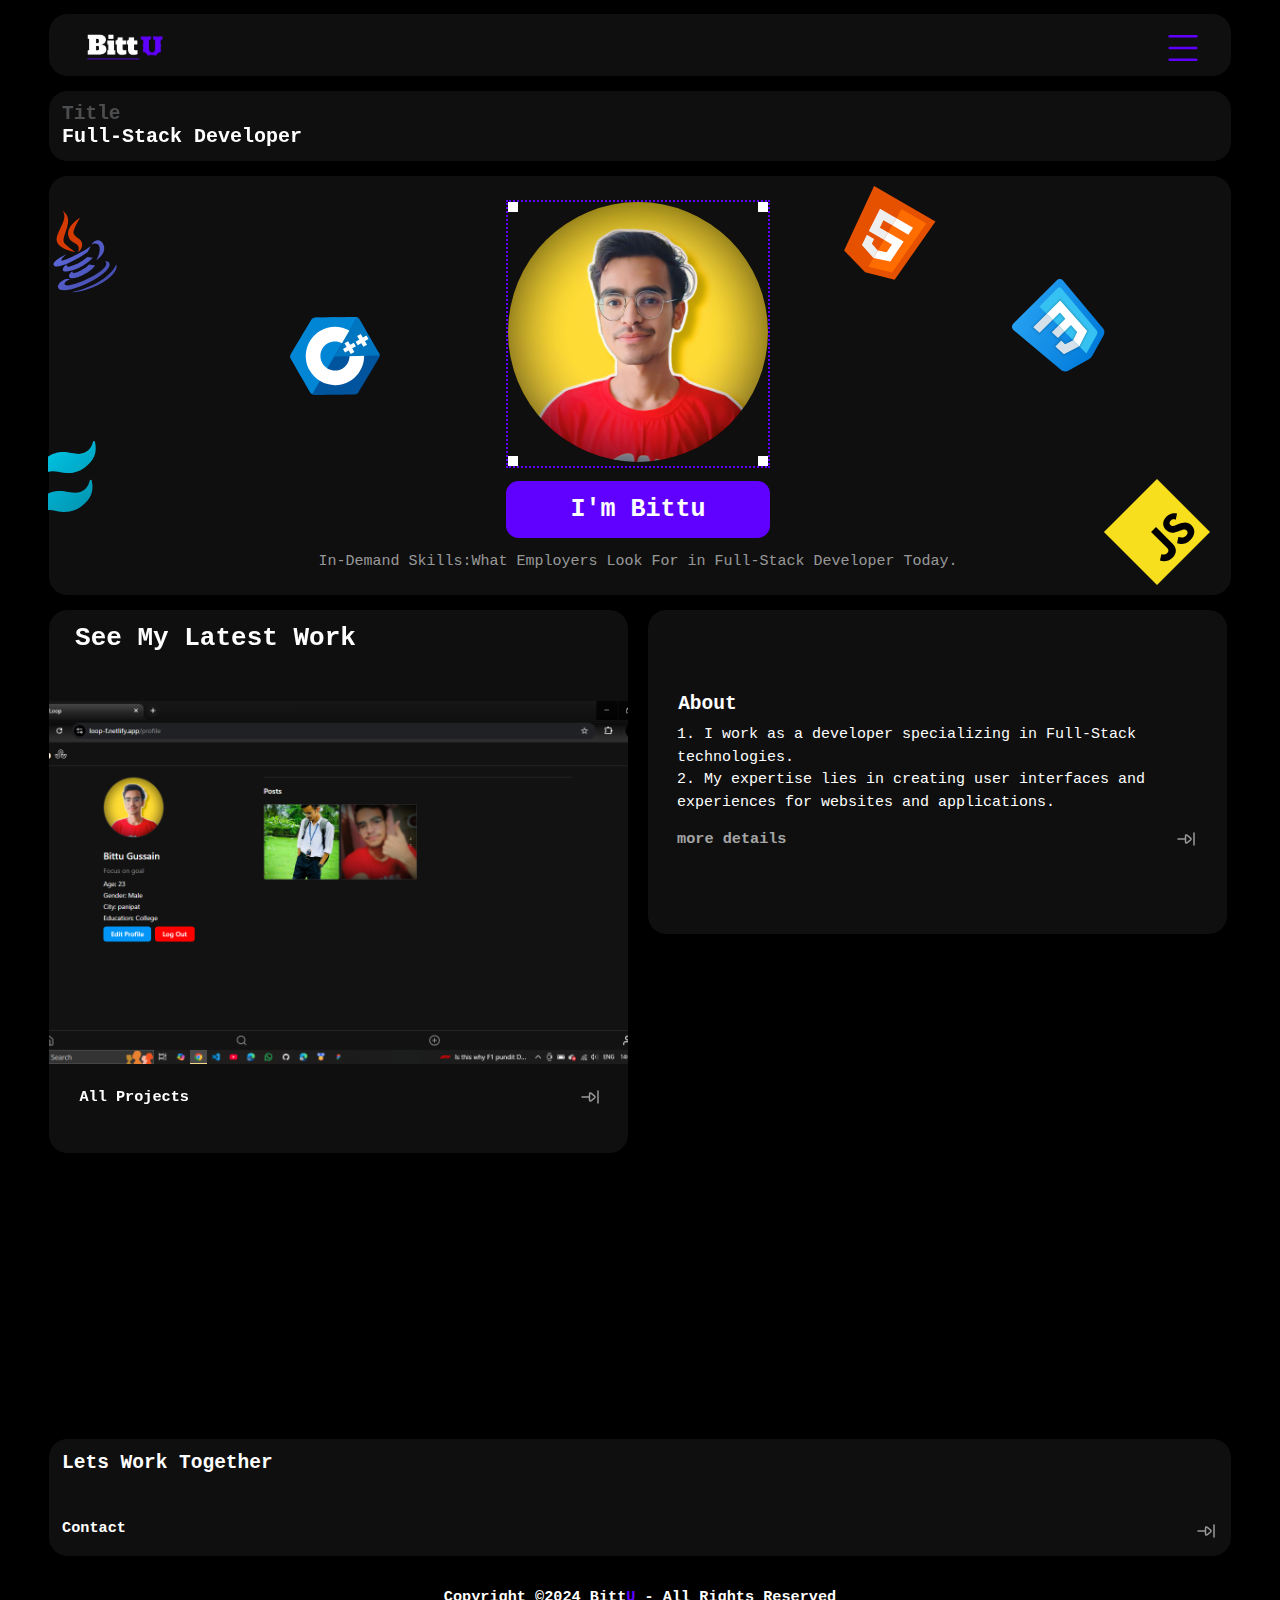
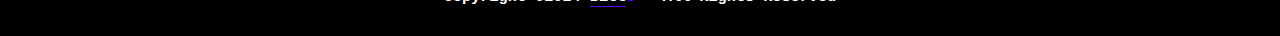
<file: index.html>
<!DOCTYPE html>
<html lang="en">

<head>
  <meta charset="UTF-8">
  <meta name="viewport" content="width=device-width, initial-scale=1.0">
  <title>Portfolio</title>
  <link rel="stylesheet" href="style.css">
  <link rel="stylesheet" href="https://unpkg.com/aos@next/dist/aos.css" />
</head>

<body>
  <nav data-aos="fade-down">
    <div class="navshow"><img src="images/logo.png" alt="">
      <div class="icon"> <img class="menu" src="images/menu.svg" alt="">
        <img class="cross" src="images/cross.svg" alt=""></div></div>
      <div class="navlist">
        <ul>
        <li><a href="index.html">Home</a></li>
        <li><a href="html_files\about.html">About</a></li>
        <li><a href="html_files\skill.html">Skills</a></li>
        <li><a href="html_files\project.html">Project</a></li>
        <li><a href="html_files\contact.html">Contact</a></li></ul>
      </div>
  </nav>
  <header data-aos="fade-down">
    <h2 data-aos="fade-right">Title</h2>
    <h1 data-aos="fade-right">Full-Stack Developer</h1>
  </header>
  <main>
    <section data-aos="fade-down">
      <img src="/images/java.svg" class="svg1" alt="">
      <img src="/images/tailwind.svg" class="svg2" alt="">
      <img src="/images/c++.svg" class="svg3" alt="">
      <img src="/images/html.svg" class="svg4" alt="">
      <img src="/images/css.svg" class="svg5" alt="">
      <img src="/images/js.svg" class="svg6" alt="">
    
      
      <div class="hero">
        <div class="mypiclogo" data-aos="flip-right">
          <div class="box div1"></div>
          <div class="box div2"></div>
          <div class="box div3"></div>
          <div class="box div4"></div>
          <img src="images/mypic.jpg" alt="">
        </div>
        <a class="herobtn" href="html_files\about.html">I'm Bittu</a>
      </div>
      <p>In-Demand Skills:What Employers Look For in Full-Stack Developer Today.</p>
    </section>
    <div class="section2">
      <div class="left">
        <a href="html_files\project.html" class="proj" data-aos="fade-right"> 
          <h1>See My Latest Work</h1>
          <div class="projimg"></div>
          <div class="more">
            <h3>All Projects</h3>
            <img src="images/arrow.svg" alt="">
          </div>
       </a>
        <a href="html_files\skill.html" class="skill" data-aos="fade-right">
          <article class="wrapper">
            <div class="marquee">
              <div class="marquee__group">
                <img src="/images/html.svg" class="svg" alt="">
               <img src="/images/css.svg" class="svg" alt="">
               <img src="/images/js.svg" class="svg" alt="">
               <img src="/images/bootstrap.svg" class="svg" alt="">
                <img src="/images/tailwind.svg" class="svg" alt="">
               <img src="/images/java.svg" class="svg" alt="">
                <img src="/images/figma.svg" class="svg" alt="">
               <img src="/images/c++.svg" class="svg" alt="">
              <img src="/images/express.svg" class="svg" alt="">
                <img src="/images/c.svg" class="svg" alt="">
                  <img src="/images/node.svg" class="svg" alt="">
                 <img src="/images/ejs.svg" class="svg" alt="">
                <img src="/images/react.svg" class="svg" alt="">
                <img src="/images/mongo.svg" class="svg" alt="">
                <img src="/images/jwt.svg" class="svg" alt="">  
              </div>

              <div aria-hidden="true" class="marquee__group">
                <img src="/images/html.svg" class="svg" alt="">
               <img src="/images/css.svg" class="svg" alt="">
               <img src="/images/js.svg" class="svg" alt="">
               <img src="/images/bootstrap.svg" class="svg" alt="">
                <img src="/images/tailwind.svg" class="svg" alt="">
               <img src="/images/java.svg" class="svg" alt="">
                <img src="/images/figma.svg" class="svg" alt="">
               <img src="/images/c++.svg" class="svg" alt="">
              <img src="/images/express.svg" class="svg" alt="">
                <img src="/images/c.svg" class="svg" alt="">
                  <img src="/images/node.svg" class="svg" alt="">
                 <img src="/images/ejs.svg" class="svg" alt="">
                <img src="/images/react.svg" class="svg" alt="">
                <img src="/images/mongo.svg" class="svg" alt="">
                <img src="/images/jwt.svg" class="svg" alt="">                  
              </div>
            </div>
          </article>
        </a>
      </div>
      <div class="right">
        <a href="html_files\about.html" class="about" data-aos="fade-left">
          <h2>About</h2>
          <p>1. I work as a developer specializing in Full-Stack technologies.<br>
            2. My expertise lies in creating user interfaces and experiences for websites and applications.</p>
          <div class="detail">
            <h3>more details</h3>
            <img src="images/arrow.svg" alt="">
          </div>
        </a>

        <div class="projno" data-aos="fade-left">
          <h1>+10</h1>
          <h3>Total</h3>
          <h3>Project</h3>
        </div>
        <div class="social" data-aos="fade-left">
          <ul class="example-2">
            <li class="icon-content">
              <a href="https://www.linkedin.com/in/bittu-gussain-708435297?utm_source=share&utm_campaign=share_via&utm_content=profile&utm_medium=android_app" aria-label="LinkedIn" data-social="linkedin">
                <div class="filled"></div>
                <svg xmlns="http://www.w3.org/2000/svg" width="16" height="16" fill="currentColor"
                  class="bi bi-linkedin" viewBox="0 0 16 16" xml:space="preserve">
                  <path
                    d="M0 1.146C0 .513.526 0 1.175 0h13.65C15.474 0 16 .513 16 1.146v13.708c0 .633-.526 1.146-1.175 1.146H1.175C.526 16 0 15.487 0 14.854zm4.943 12.248V6.169H2.542v7.225zm-1.2-8.212c.837 0 1.358-.554 1.358-1.248-.015-.709-.52-1.248-1.342-1.248S2.4 3.226 2.4 3.934c0 .694.521 1.248 1.327 1.248zm4.908 8.212V9.359c0-.216.016-.432.08-.586.173-.431.568-.878 1.232-.878.869 0 1.216.662 1.216 1.634v3.865h2.401V9.25c0-2.22-1.184-3.252-2.764-3.252-1.274 0-1.845.7-2.165 1.193v.025h-.016l.016-.025V6.169h-2.4c.03.678 0 7.225 0 7.225z"
                    fill="currentColor"></path>
                </svg>
              </a>
              <div class="tooltip">LinkedIn</div>
            </li>
            <li class="icon-content">
              <a href="https://github.com/B2gussain" aria-label="GitHub" data-social="github">
                <div class="filled"></div>
                <svg xmlns="http://www.w3.org/2000/svg" width="16" height="16" fill="currentColor" class="bi bi-github"
                  viewBox="0 0 16 16" xml:space="preserve">
                  <path
                    d="M8 0C3.58 0 0 3.58 0 8c0 3.54 2.29 6.53 5.47 7.59.4.07.55-.17.55-.38 0-.19-.01-.82-.01-1.49-2.01.37-2.53-.49-2.69-.94-.09-.23-.48-.94-.82-1.13-.28-.15-.68-.52-.01-.53.63-.01 1.08.58 1.23.82.72 1.21 1.87.87 2.33.66.07-.52.28-.87.51-1.07-1.78-.2-3.64-.89-3.64-3.95 0-.87.31-1.59.82-2.15-.08-.2-.36-1.02.08-2.12 0 0 .67-.21 2.2.82.64-.18 1.32-.27 2-.27s1.36.09 2 .27c1.53-1.04 2.2-.82 2.2-.82.44 1.1.16 1.92.08 2.12.51.56.82 1.27.82 2.15 0 3.07-1.87 3.75-3.65 3.95.29.25.54.73.54 1.48 0 1.07-.01 1.93-.01 2.2 0 .21.15.46.55.38A8.01 8.01 0 0 0 16 8c0-4.42-3.58-8-8-8"
                    fill="currentColor"></path>
                </svg>
              </a>
              <div class="tooltip">GitHub</div>
            </li>
            <li class="icon-content">
              <a href="https://www.instagram.com/heyy.b2?igsh=MW5qcmxjYjM0dHZsOA==" aria-label="Instagram" data-social="instagram">
                <div class="filled"></div>
                <svg xmlns="http://www.w3.org/2000/svg" width="16" height="16" fill="currentColor"
                  class="bi bi-instagram" viewBox="0 0 16 16" xml:space="preserve">
                  <path
                    d="M8 0C5.829 0 5.556.01 4.703.048 3.85.088 3.269.222 2.76.42a3.9 3.9 0 0 0-1.417.923A3.9 3.9 0 0 0 .42 2.76C.222 3.268.087 3.85.048 4.7.01 5.555 0 5.827 0 8.001c0 2.172.01 2.444.048 3.297.04.852.174 1.433.372 1.942.205.526.478.972.923 1.417.444.445.89.719 1.416.923.51.198 1.09.333 1.942.372C5.555 15.99 5.827 16 8 16s2.444-.01 3.298-.048c.851-.04 1.434-.174 1.943-.372a3.9 3.9 0 0 0 1.416-.923c.445-.445.718-.891.923-1.417.197-.509.332-1.09.372-1.942C15.99 10.445 16 10.173 16 8s-.01-2.445-.048-3.299c-.04-.851-.175-1.433-.372-1.941a3.9 3.9 0 0 0-.923-1.417A3.9 3.9 0 0 0 13.24.42c-.51-.198-1.092-.333-1.943-.372C10.443.01 10.172 0 7.998 0zm-.717 1.442h.718c2.136 0 2.389.007 3.232.046.78.035 1.204.166 1.486.275.373.145.64.319.92.599s.453.546.598.92c.11.281.24.705.275 1.485.039.843.047 1.096.047 3.231s-.008 2.389-.047 3.232c-.035.78-.166 1.203-.275 1.485a2.5 2.5 0 0 1-.599.919c-.28.28-.546.453-.92.598-.28.11-.704.24-1.485.276-.843.038-1.096.047-3.232.047s-2.39-.009-3.233-.047c-.78-.036-1.203-.166-1.485-.276a2.5 2.5 0 0 1-.92-.598 2.5 2.5 0 0 1-.6-.92c-.109-.281-.24-.705-.275-1.485-.038-.843-.046-1.096-.046-3.233s.008-2.388.046-3.231c.036-.78.166-1.204.276-1.486.145-.373.319-.64.599-.92s.546-.453.92-.598c.282-.11.705-.24 1.485-.276.738-.034 1.024-.044 2.515-.045zm4.988 1.328a.96.96 0 1 0 0 1.92.96.96 0 0 0 0-1.92m-4.27 1.122a4.109 4.109 0 1 0 0 8.217 4.109 4.109 0 0 0 0-8.217m0 1.441a2.667 2.667 0 1 1 0 5.334 2.667 2.667 0 0 1 0-5.334"
                    fill="currentColor"></path>
                </svg>
              </a>
              <div class="tooltip">Instagram</div>
            </li>
          </ul>
        </div>
      </div>
    </div>
    <div class="section3">
      <a href="html_files\contact.html" class="contact">
        <h2>Lets Work Together</h2>
        <div class="contblock">
          <h3>Contact</h3>
          <img src="images/arrow.svg" alt="">
        </div>
      </a>
    </div>
<footer>
  <h3>Copyright &copy;2024 <span  class="span1">Bitt</span><span class="span2">U</span> - All Rights Reserved</h3>
</footer>
  </main>
  <script src="https://unpkg.com/aos@next/dist/aos.js"></script>
  <script>
    AOS.init();
  </script>
<script src="script.js"></script>
</body>

</html>
</file>
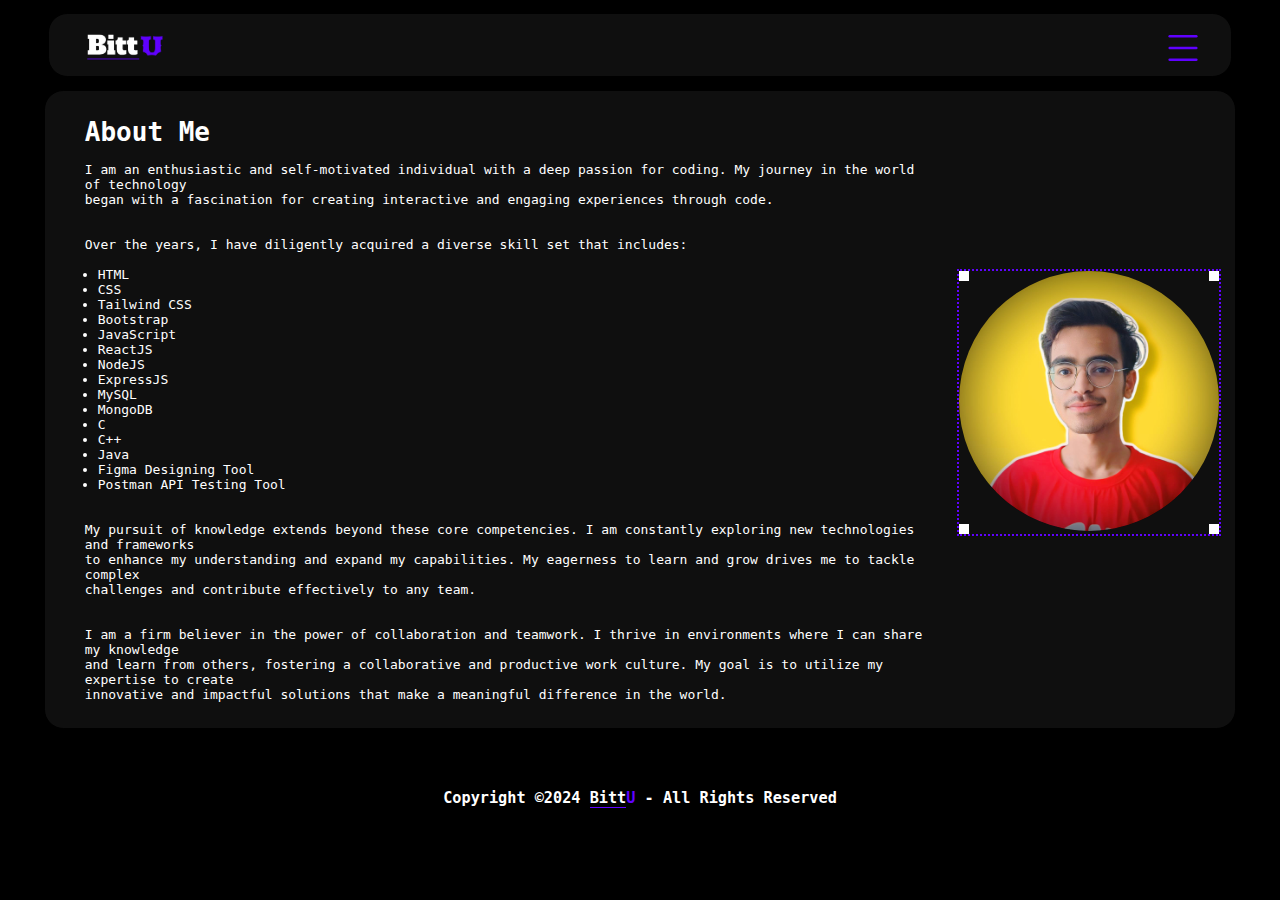
<file: html_files/about.html>
<!DOCTYPE html>
<html lang="en">

<head>
    <meta charset="UTF-8">
    <meta name="viewport" content="width=device-width, initial-scale=1.0">
    <title>About Me</title>
    <link rel="stylesheet" href="..\css_files\about.css">
    <link rel="stylesheet" href="https://cdnjs.cloudflare.com/ajax/libs/font-awesome/6.5.2/css/all.min.css"
        integrity="sha512-SnH5WK+bZxgPHs44uWIX+LLJAJ9/2PkPKZ5QiAj6Ta86w+fsb2TkcmfRyVX3pBnMFcV7oQPJkl9QevSCWr3W6A=="
        crossorigin="anonymous" referrerpolicy="no-referrer" />
    <link rel="stylesheet" href="https://unpkg.com/aos@next/dist/aos.css" />
</head>

<body>
    <main>
        <nav data-aos="fade-down">
            <div class="navshow"><img src="../images/logo.png" alt="">
                <div class="icon"> <img class="menu" src="../images/menu.svg" alt="">
                    <img class="cross" src="../images/cross.svg" alt="">
                </div>
            </div>
            <div class="navlist">
                <ul>
                    <li><a href="../index.html">Home</a></li>
                    <li><a href="..\html_files\about.html">About</a></li>
                    <li><a href="..\html_files\skill.html">skills</a></li>
                    <li><a href="..\html_files\project.html">Project</a></li>
                    <li><a href="..\html_files\contact.html">Contact</a></li>
                </ul>
            </div>
        </nav>

        <div class="about">
            <div class="text">
                <h1>About Me</h1>
                <br>
                <p>I am an enthusiastic and self-motivated individual with a deep passion for coding. My journey in the
                    world of technology<br>
                    began with a fascination for creating interactive and engaging experiences through code.</p>
                <br><br>
                <p>Over the years, I have diligently acquired a diverse skill set that includes:</p>
                <br>
                <ul>
                    <li>HTML</li>
                    <li>CSS</li>
                    <li>Tailwind CSS</li>
                    <li>Bootstrap</li>
                    <li>JavaScript</li>
                    <li>ReactJS</li>
                    <li>NodeJS</li>
                    <li>ExpressJS</li>
                    <li>MySQL</li>
                    <li>MongoDB</li>
                    <li>C</li>
                    <li>C++</li>
                    <li>Java</li>
                    <li>Figma Designing Tool</li>
                    <li>Postman API Testing Tool</li>
                </ul>
                <br><br>
                <p>My pursuit of knowledge extends beyond these core competencies. I am constantly exploring new
                    technologies and frameworks<br>
                    to enhance my understanding and expand my capabilities. My eagerness to learn and grow drives me to
                    tackle complex<br>
                    challenges and contribute effectively to any team.</p>
                <br>
                <br>
                <p>I am a firm believer in the power of collaboration and teamwork. I thrive in environments where I can
                    share my knowledge<br>
                    and learn from others, fostering a collaborative and productive work culture. My goal is to utilize
                    my expertise to create<br>
                    innovative and impactful solutions that make a meaningful difference in the world.</p>
            </div>
            <div class="mypiclogo" data-aos="flip-right">
                <div class="box div1"></div>
                <div class="box div2"></div>
                <div class="box div3"></div>
                <div class="box div4"></div>
                <img src="../images/mypic.jpg" alt="">
            </div>
        </div>
        <br>
        <br>
        <footer>
            <h3>Copyright &copy;2024 <span  class="span1">Bitt</span><span class="span2">U</span> - All Rights Reserved</h3>
          </footer>
    </main>
    <script src="https://unpkg.com/aos@next/dist/aos.js"></script>
    <script>
        AOS.init();
    </script>
    <script src="../script.js"></script>
</body>

</html>
</file>
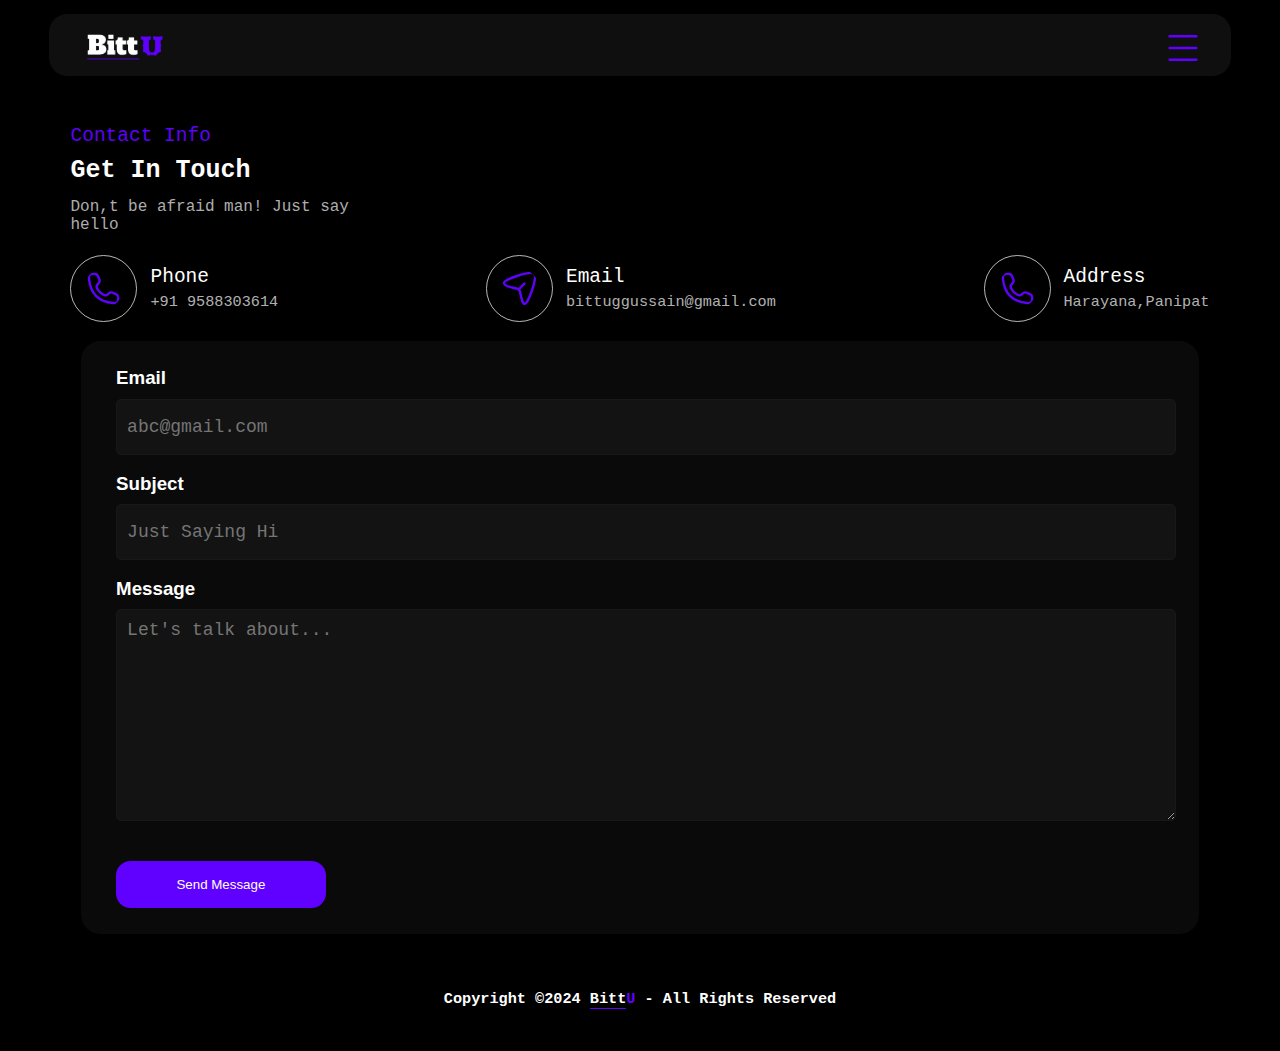
<file: html_files/contact.html>
<!DOCTYPE html>
<html lang="en">

<head>
    <meta charset="UTF-8">
    <meta name="viewport" content="width=device-width, initial-scale=1.0">
    <title>Contact</title>
    <link rel="stylesheet" href="..\css_files\contact.css">
</head>

<body>
    <main>
        <nav data-aos="fade-down">
            <div class="navshow"><img src="../images/logo.png" alt="">
                <div class="icon"> <img class="menu" src="../images/menu.svg" alt="">
                    <img class="cross" src="../images/cross.svg" alt="">
                </div>
            </div>
            <div class="navlist">
                <ul>
                    <li><a href="../index.html">Home</a></li>
                    <li><a href="..\html_files\about.html">About</a></li>
                    <li><a href="..\html_files\skill.html">Skills</a></li>
                    <li><a href="..\html_files\project.html">Project</a></li>
                    <li><a href="..\html_files\contact.html">Contact</a></li>
                </ul>
            </div>
        </nav>
        <div class="upper_block">
            <h2>Contact Info</h2>
            <h1>Get In Touch</h1>
            <p>Don,t be afraid man! Just say<br>hello</p>
            <div class="num_block">
                <div class="number"><img src="../images/call.svg" alt="">
                    <div class="number_inner">
                        <h2>Phone</h2><br>
                        <h3>+91 9588303614</h3>
                    </div>
                </div>
                <div class="number"><img src="../images/email.svg" alt="">
                    <div class="number_inner">
                        <h2>Email</h2><br>
                        <h3>bittuggussain@gmail.com</h3>
                    </div>
                </div>
                <div class="number"><img src="../images/call.svg" alt="">
                    <div class="number_inner">
                        <h2>Address</h2><br>
                        <h3>Harayana,Panipat</h3>
                    </div>
                </div>
            </div>
        </div>
        <div class="feed"  data-aos="fade-left">
            <form action="https://formspree.io/f/mayrlvnr" method="POST">
            <h3 id="form-h3">Email</h3>
            <input class="form-input" name="email" type="text" placeholder="abc@gmail.com">
            <h3  id="form-h3">Subject</h3>
            <input class="form-input" name="subject" type="text" id="mess-sub" placeholder="Just saying hi">
            <h3  id="form-h3">Message</h3>
            <textarea name="message" class="input-teaxtarea" type="text" rows="10" cols="84%"
              placeholder="Let's talk about..."></textarea>
            <button class="send" type="submit">Send Message</button>
          </form>
          </div>
        </div>
        <footer>
            <h3>Copyright &copy;2024 <span  class="span1">Bitt</span><span class="span2">U</span> - All Rights Reserved</h3>
          </footer>
    </main>
    <script src="../script.js"></script>
</body>

</html>
</file>
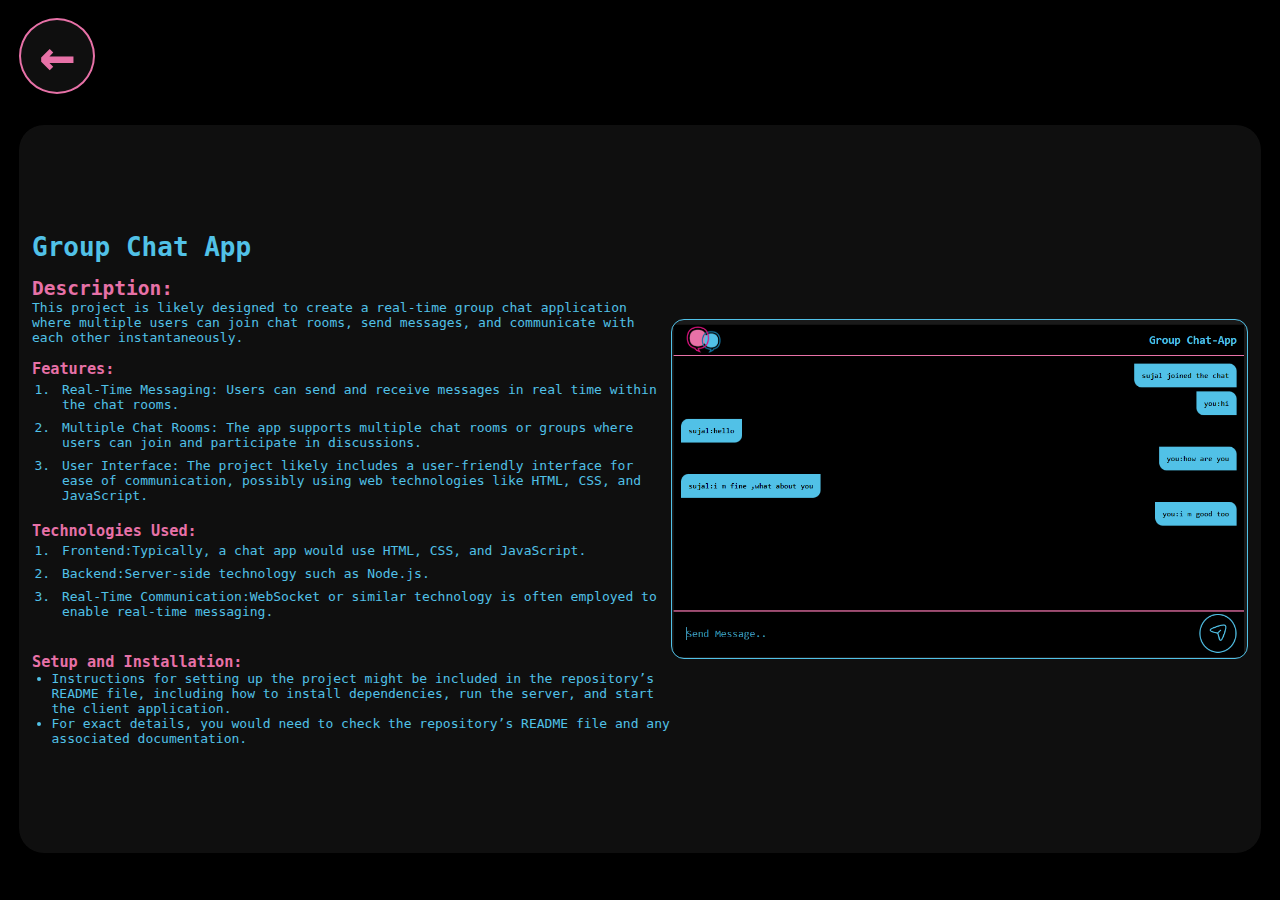
<file: html_files/GCproject.html>
<!DOCTYPE html>
<html lang="en">

<head>
    <meta charset="UTF-8">
    <meta name="viewport" content="width=device-width, initial-scale=1.0">
    <title>Group-Chat-App(Details)</title>
    <link rel="stylesheet" href="..\css_files\GC.css">
    <link rel="stylesheet" href="https://unpkg.com/aos@next/dist/aos.css" />
</head>

<body>
    <main>
        <a href="..\html_files\project.html">	&larr;</a>
        <div class="container">
            <div class="left">
                <h1 style="color: #51C1E7;">Group Chat App</h1><br>
                <h2 style="color: #E771A7;">Description:</h2>
                This project is likely designed to create a real-time group chat application where multiple users can
                join chat rooms, send messages, and communicate with each other instantaneously.
                <br><br>
                <h3>Features:</h3>
                <ol>
                    <li>Real-Time Messaging: Users can send and receive messages in real time within the chat rooms.
                    </li>
                    <li>Multiple Chat Rooms: The app supports multiple chat rooms or groups where users can join and
                        participate in discussions.</li>
                    <li>User Interface: The project likely includes a user-friendly interface for ease of communication,
                        possibly using web technologies like HTML, CSS, and JavaScript.</li>
                </ol>
                <br>
                <h3>Technologies Used:</h3>
                <ol>
                    <li>Frontend:Typically, a chat app would use HTML, CSS, and JavaScript.</li>
                    <li>Backend:Server-side technology such as Node.js.</li>
                    <li>Real-Time Communication:WebSocket or similar technology is often employed to enable real-time
                        messaging.</li>
                </ol>
                <br><br>
                <h3>Setup and Installation:</h3>
                <ul><li> Instructions for setting up the project might be included in the repository’s README file, including how
                    to install dependencies, run the server, and start the client application.</li>
                <li> For exact details, you would need to check the repository’s README file and any associated
                    documentation.</li></ul>
            </div>
            <div class="pic1"></div>
        </div>






    </main>
    <script src="https://unpkg.com/aos@next/dist/aos.js"></script>
    <script>
        AOS.init();
    </script>
</body>

</html>
</file>
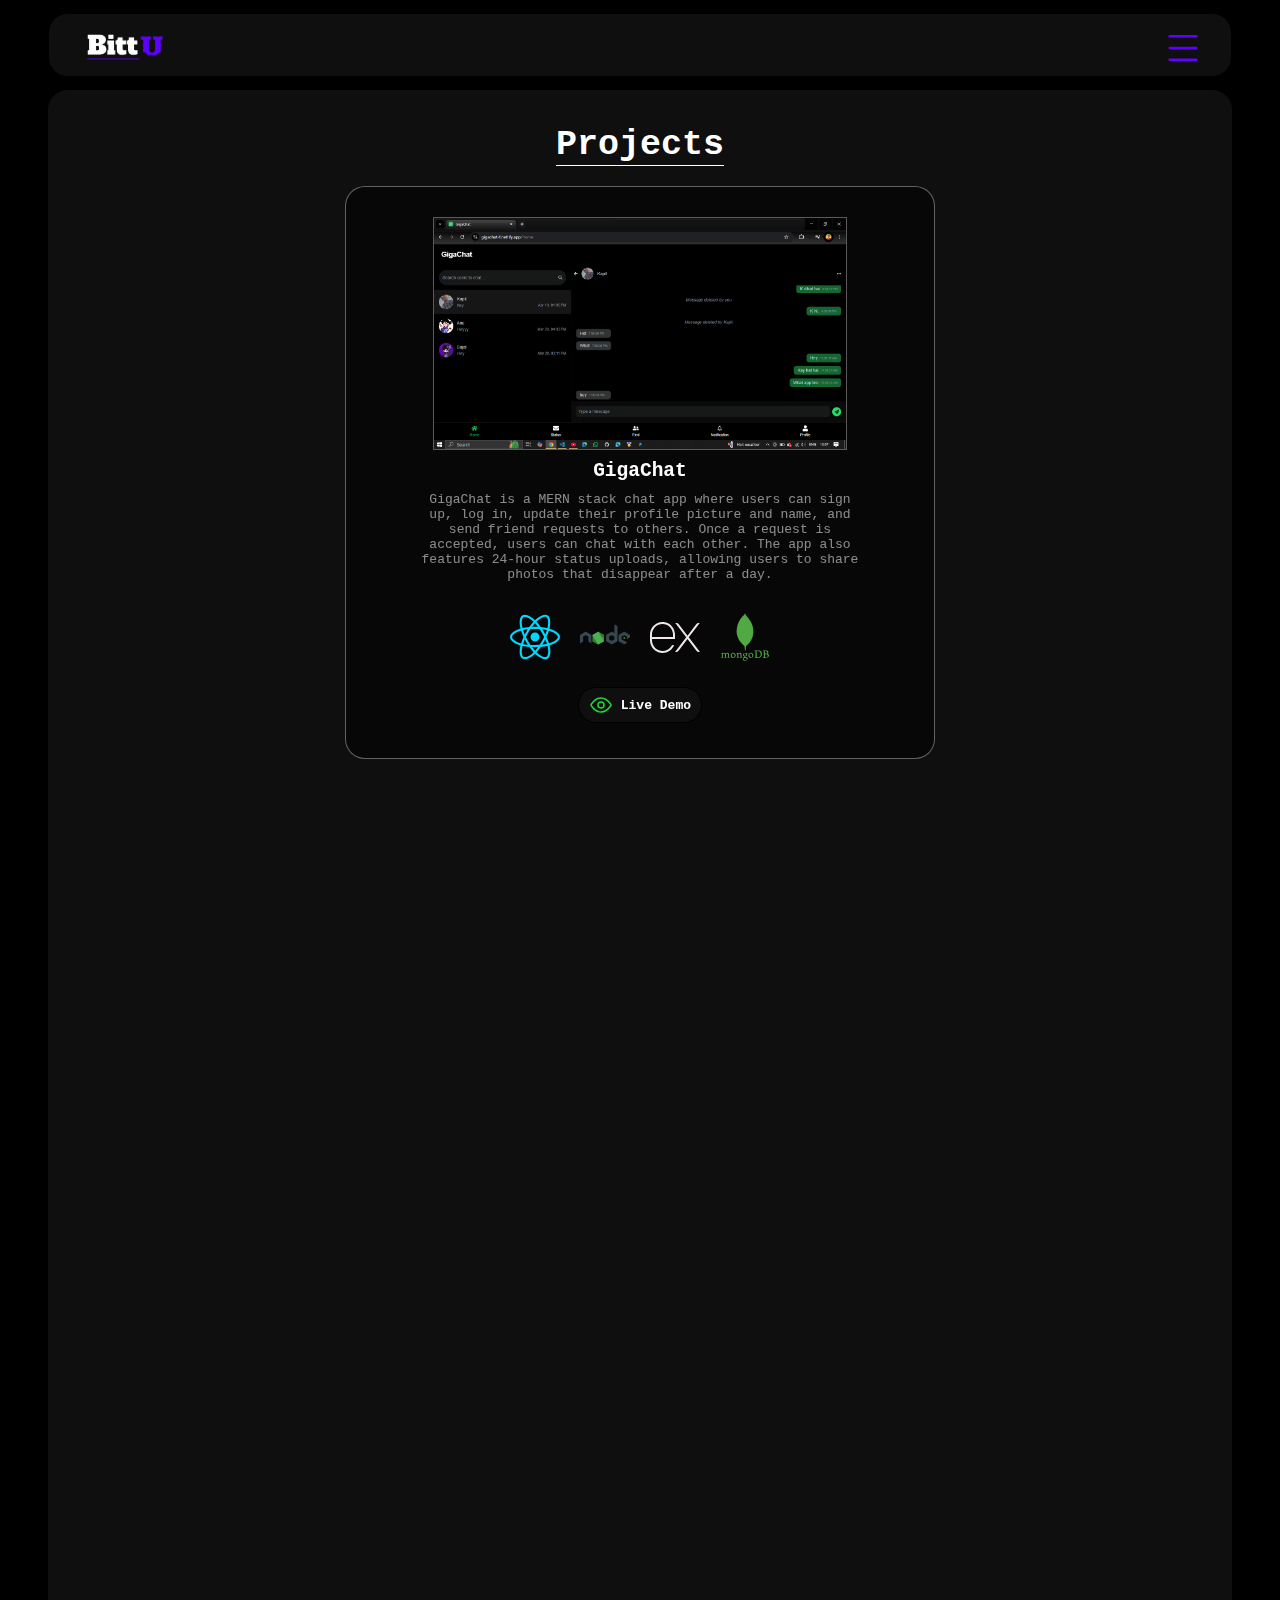
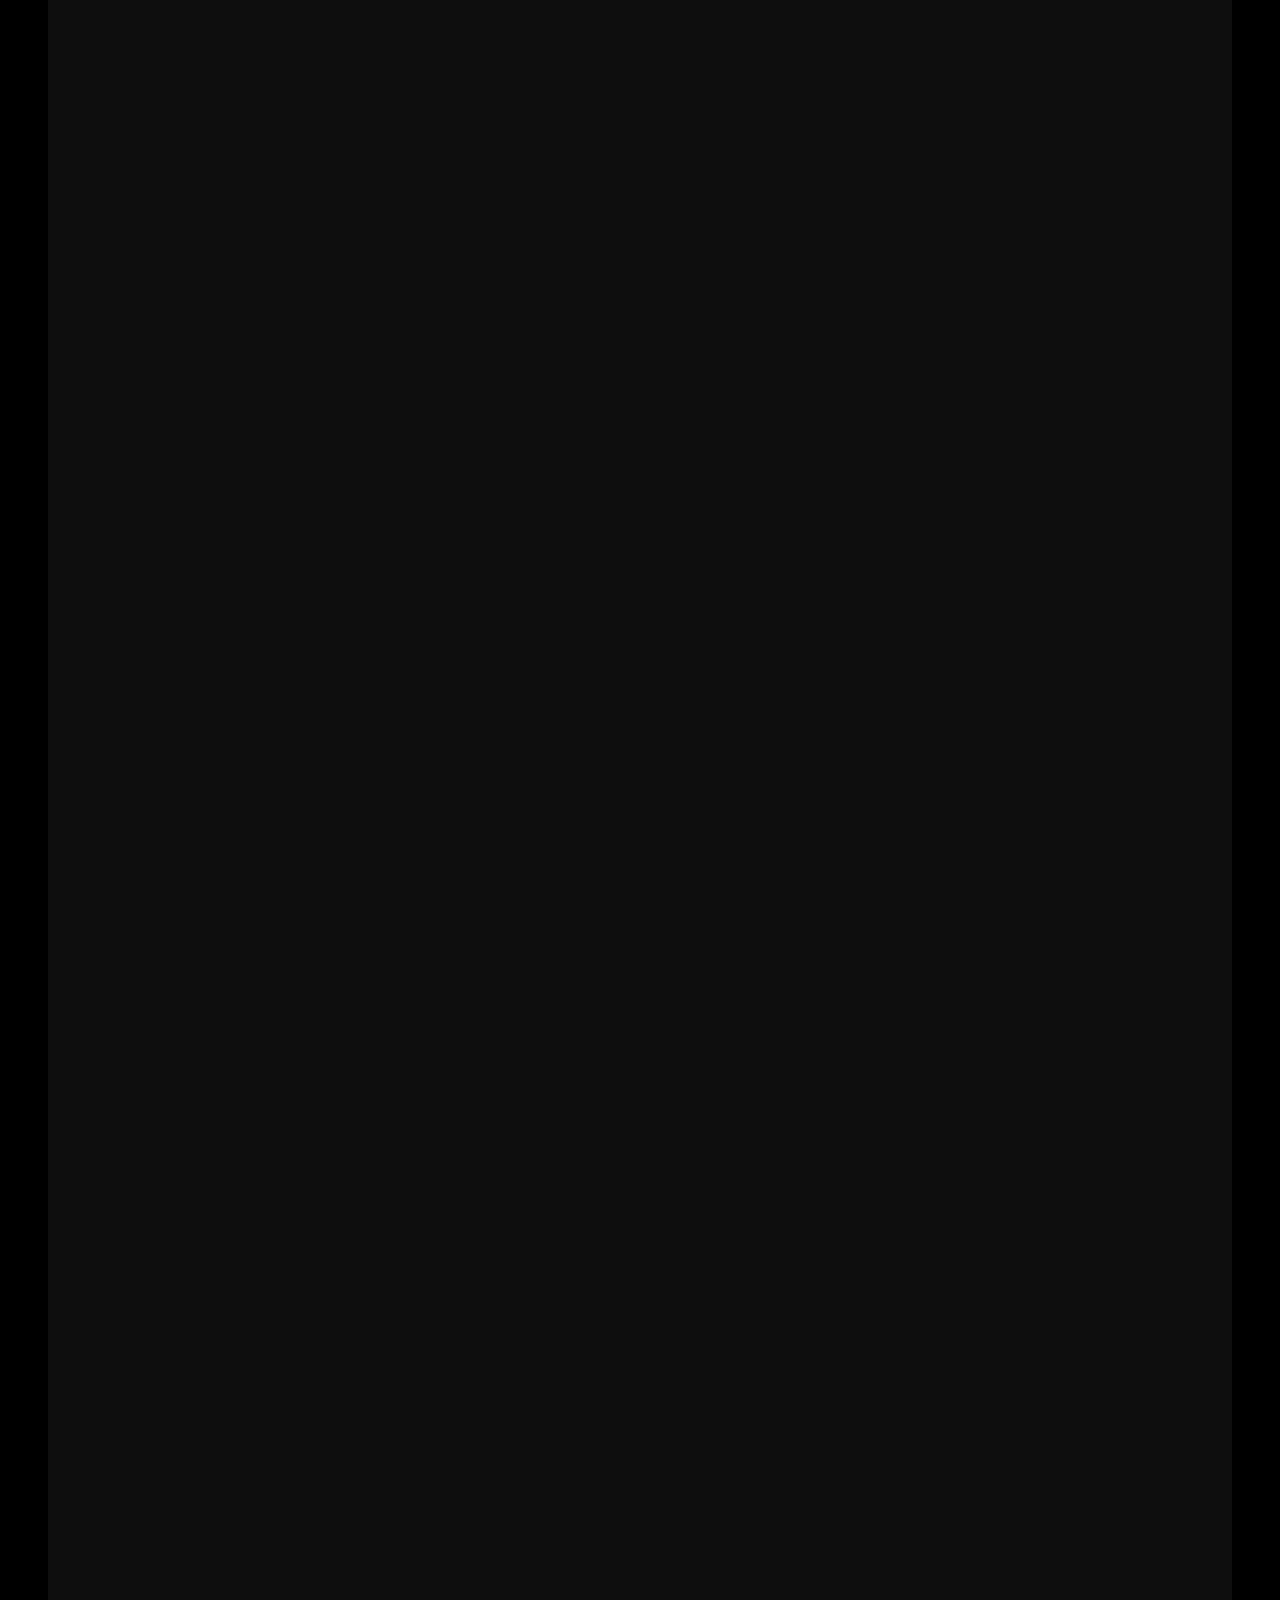
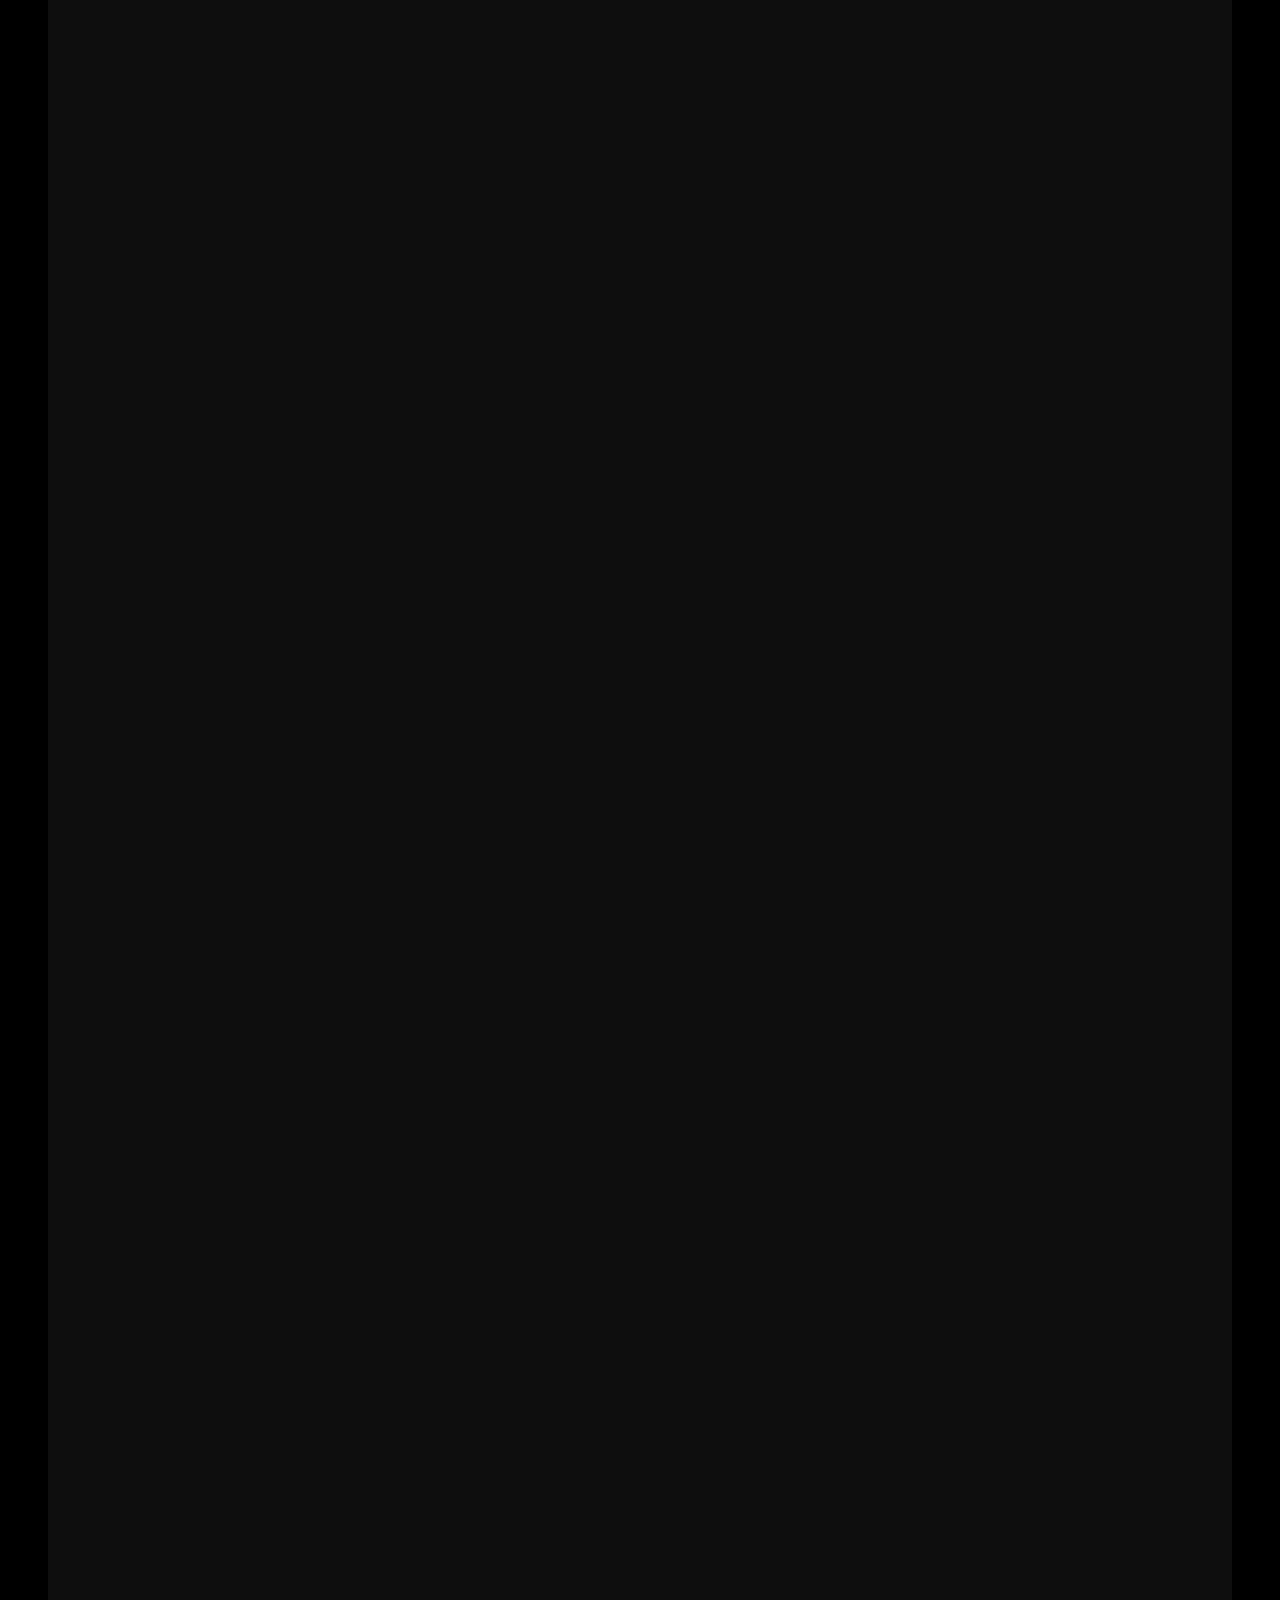
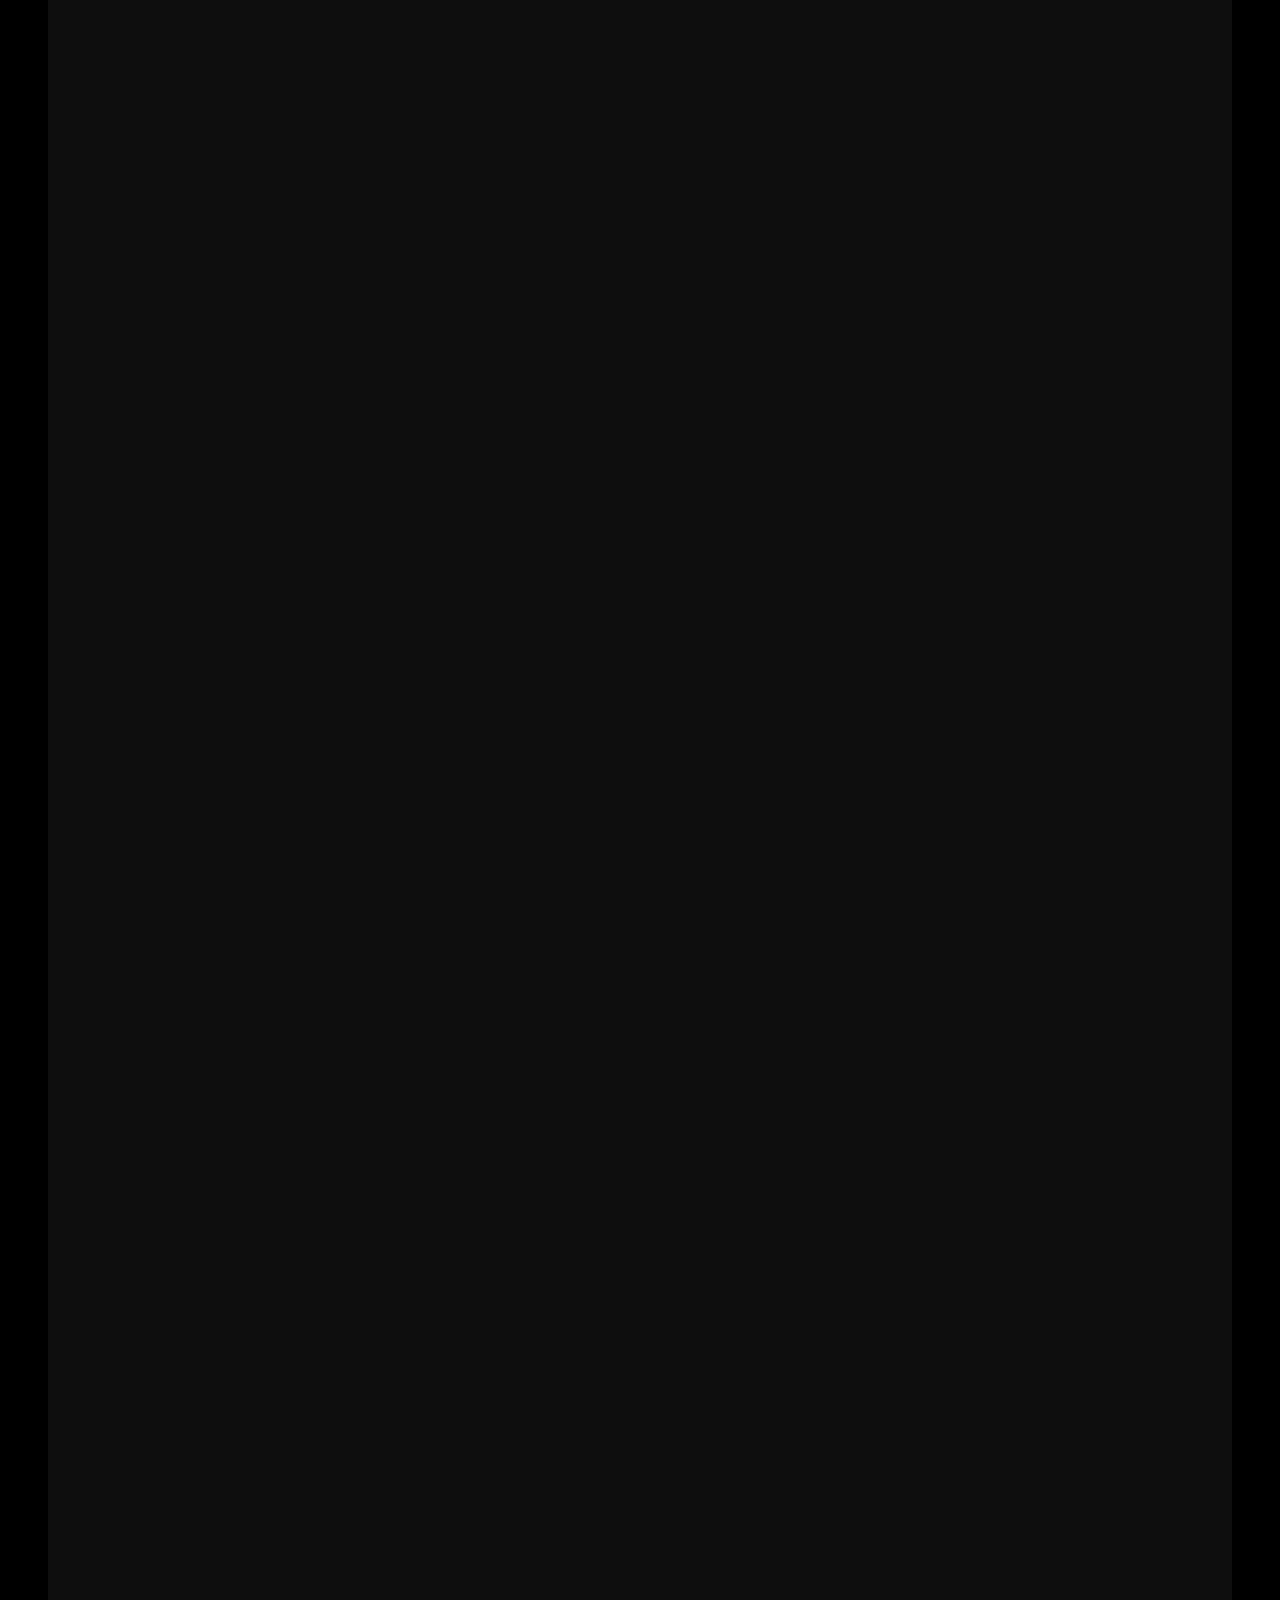
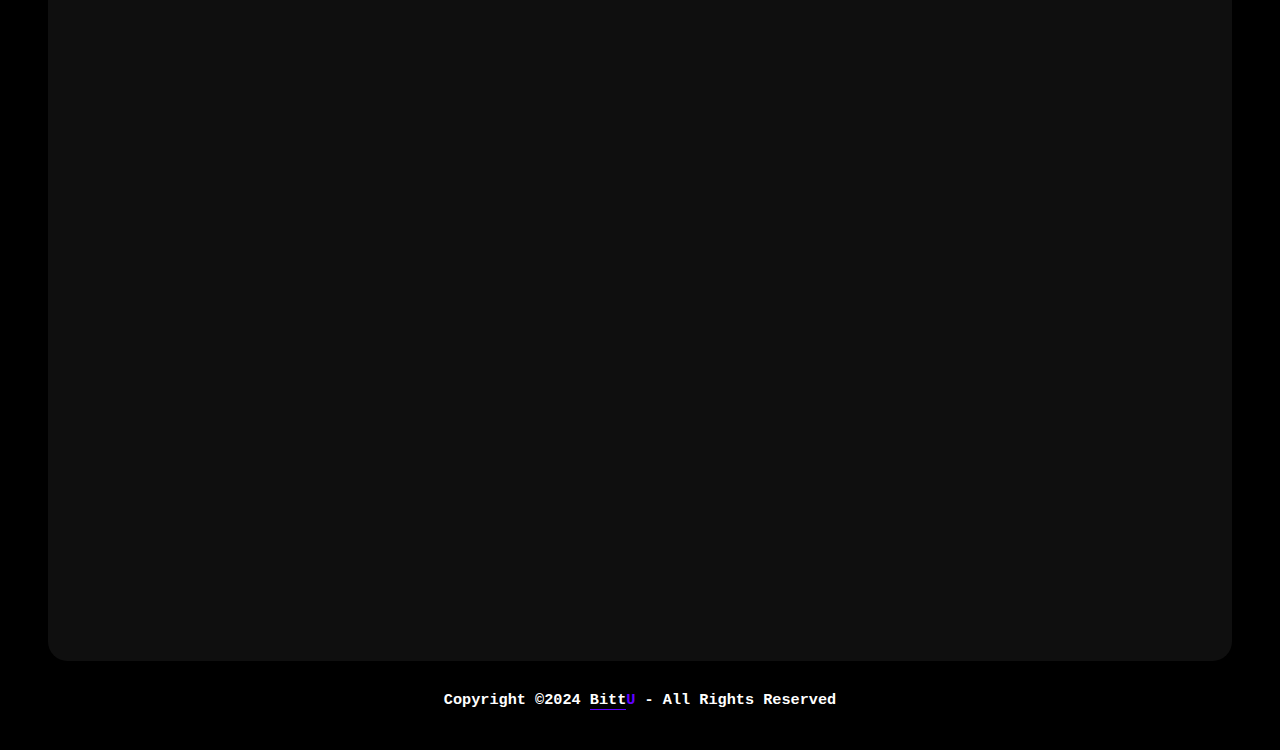
<file: html_files/project.html>
<!DOCTYPE html>
<html lang="en">

<head>
  <meta charset="UTF-8">
  <meta name="viewport" content="width=device-width, initial-scale=1.0">
  <title>Projects</title>
  <link rel="stylesheet" href="..\css_files\project.css">
  <link rel="stylesheet" href="https://unpkg.com/aos@next/dist/aos.css" />
</head>

<body>
  <main>
    <nav data-aos="fade-down">
      <div class="navshow"><img src="../images/logo.png" alt="">
        <div class="icon"> <img class="menu" src="../images/menu.svg" alt="">
          <img class="cross" src="../images/cross.svg" alt="">
        </div>
      </div>
      <div class="navlist">
        <ul>
          <li><a href="../index.html">Home</a></li>
          <li><a href="..\html_files\about.html">About</a></li>
          <li><a href="..\html_files\skill.html">Skills</a></li>
          <li><a href="..\html_files\project.html">Project</a></li>
          <li><a href="..\html_files\contact.html">Contact</a></li>
        </ul>
      </div>
    </nav>

    <div class="project_cont">
      <h1>Projects</h1>
      <div class="ccontainer">
        <div class="proj_block" data-aos="fade-right">
          <img src="/images/Gigachat.png" alt="">
          <h2>GigaChat</h2>
          <p>GigaChat is a MERN stack chat app where users can sign up, log in, update their profile picture and name,
            and send friend requests to others. Once a request is accepted, users can chat with each other. The app also
            features 24-hour status uploads, allowing users to share photos that disappear after a day.</p>
          <div class="list">
            <ul>
              <!-- <li>React.js</li> -->
              <li><img class="li_img" src="/images/react.svg" alt="">
              </li>
              <li><img class="li_img" src="/images/node.svg" alt="">
              </li>
              <li><img class="li_img" src="/images/express.svg" alt="">
              </li>
              <li><img class="li_img" src="/images/mongo.svg" alt="">
              </li>
              <!-- <li>Node.js</li>
              <li>Express.js</li>
              <li>MongoDB</li>
              <li>Cloudinary</li>
              <li>Socket.IO</li> -->
            </ul>
          </div>
          <div class="buttons">

            <a href="https://gigachat-f.netlify.app/"> <img src="../images/demo.svg" alt="">&nbsp;Live
              Demo</a>
          </div>
        </div>
        <div class="proj_block" data-aos="fade-right">
          <img src="/images/Loop.png" alt="">
          <h2>Loop</h2>
          <p>Loop is a MERN stack social media app where users can sign up, log in, upload posts, add stories, edit
            profiles, and chat with others. It boasts an amazing dark theme, an excellent UI, and a unique compatibility
            test feature that matches users based on shared interests, along with like and comment interactions on all
            posts.</p>
          <div class="list">
            <ul>
              <!-- <li>React.js</li>
              <li>Node.js</li>
              <li>Express.js</li>
              <li>MongoDB</li>
              <li>Cloudinary</li>
              <li>Socket.IO</li> -->
              <li><img class="li_img" src="/images/react.svg" alt="">
              </li>
              <li><img class="li_img" src="/images/node.svg" alt="">
              </li>
              <li><img class="li_img" src="/images/express.svg" alt="">
              </li>
              <li><img class="li_img" src="/images/mongo.svg" alt="">
              </li>

            </ul>
          </div>
          <div class="buttons">

            <a href="https://loop-f.netlify.app/"> <img src="../images/demo.svg" alt="">&nbsp;Live
              Demo</a>
          </div>
        </div>
        <!-- <div class="proj_block" data-aos="fade-right">
          <img src="/images/Ezystay.png" alt="">
          <h2>Ezystay</h2>
          <p>EzyStay is a user-friendly platform where users can book accommodations, offering easy access to various listings. It provides a seamless booking experience with a clean interface, allowing users to find the perfect stay and view details about each listing, such as pricing, photos, and amenities. The platform also enables users to manage their bookings, creating an efficient solution for both travelers and property owners. EzyStay features user authentication, allowing users to securely create accounts, log in, and manage their bookings. Additionally, the platform integrates a payment gateway, enabling users to make secure and hassle-free payments for their bookings.</p>
          <div class="list">
            <ul>
              <li>React.js</li>
              <li>Node.js</li>
              <li>Express.js</li>
              <li>MongoDB</li>
              <li>Cloudinary</li>
              <li>Stripe</li>
            </ul>
          </div>
          <div class="buttons">
            <a href="https://github.com/B2gussain/EzyStay-Frontend.git"><img src="../images/code.svg"
                alt="">&nbsp;Code</a>
            <a href="https://ezystay-f.netlify.app/"> <img src="../images/demo.svg" alt="">&nbsp;Live
              Demo</a>
          </div>
        </div> -->

        <!-- <div class="proj_block" data-aos="fade-right">
          <img src="/images/gemmind.png" alt="">
          <h2>GemMind-AI</h2>
          <p>Gemmind AI is an advanced AI-powered platform where users can input text or voice prompts to generate insightful outputs using the Gemini API. It features user authentication for secure access and allows seamless interactions through a microphone for voice input. The platform ensures versatile and accurate responses, making it a powerful tool for diverse needs.</p>
          <div class="list">
            <ul>
              <li>React.js</li>
              <li>Node.js</li>
              <li>Express.js</li>
              <li>MongoDB</li>
            </ul>
          </div>
          <div class="buttons">
            <a href="https://github.com/B2gussain/GemMind-AI-Frontend.git"><img src="../images/code.svg"
                alt="">&nbsp;Code</a>
            <a href="https://gemmind-ai-frontend.onrender.com/"> <img src="../images/demo.svg" alt="">&nbsp;Live
              Demo</a>
          </div>
        </div> -->
        <div class="proj_block" data-aos="fade-left">
          <img src="/images/Encryptly.png" alt="">
          <h2>Password Manager</h2>
          <p>Encryptly is a secure password manager built with the MERN stack, allowing users to safely store and manage
            their credentials. It features user authentication for secure access, enabling users to save and view
            website URLs, usernames, and passwords in an organized table format. With a focus on data security and
            simplicity, Encryptly ensures your sensitive information is always protected.</p>
          <div class="list">
            <ul>
              <!-- <li>React.js</li>
              <li>Node.js</li>
              <li>Express.js</li>
              <li>MongoDB</li> -->
              <li><img class="li_img" src="/images/react.svg" alt="">
              </li>
              <li><img class="li_img" src="/images/node.svg" alt="">
              </li>
              <li><img class="li_img" src="/images/express.svg" alt="">
              </li>
              <li><img class="li_img" src="/images/mongo.svg" alt="">
              </li>
            </ul>
          </div>
          <div class="buttons">
            <a href="https://github.com/B2gussain/Encrptly.git"><img src="../images/code.svg" alt="">&nbsp;Code</a>
            <a href="https://encrptly-full.onrender.com/"> <img src="../images/demo.svg" alt="">&nbsp;Live Demo</a>
          </div>
        </div>
        <div class="proj_block" data-aos="fade-right">
          <img src="/images/craftbyb2.png" alt="">
          <h2>Craft-By-B2 Resources Hub</h2>
          <p>Craft by B2 is a creative platform dedicated to crafting enthusiasts, featuring templates for superhero and
            anime weapons inspired by YouTube tutorials. It provides easy access to downloadable templates, helping
            users bring their favorite designs to life with step-by-step guidance. Perfect for hobbyists and DIY
            enthusiasts alike!</p>
          <div class="list">
            <ul>
              <!-- <li>React.js</li>
              <li>Tailwind CSS</li> -->
              <li><img class="li_img" src="/images/react.svg" alt="">
              </li>
             
              <li><img class="li_img" src="/images/tailwind.svg" alt="">
              </li>
            </ul>
          </div>
          <div class="buttons">
            <a href="https://craft-by-b2.netlify.app"> <img src="../images/demo.svg" alt="">&nbsp;Live Demo</a>
          </div>
        </div>
        <div class="proj_block" data-aos="fade-right">
          <img src="/images/rejouice.png" alt="">
          <h2>REJOUICE-Website</h2>
          <p>I created a clone of the REJOUICE website to showcase my animation skills using HTML, CSS, JavaScript, and
            GSAP. This project highlights smooth transitions, interactive elements, and dynamic effects, reflecting my
            ability to craft visually engaging and responsive web experiences.</p>
          <div class="list">
            <ul>
              <!-- <li>Html</li>
              <li>CSS</li>
              <li>JavaScript</li>
              <li>Gsap</li> -->
              <li><img class="li_img" src="/images/html.svg" alt="">
              </li>
              <li><img class="li_img" src="/images/css.svg" alt="">
              </li>
              <li><img class="li_img" src="/images/js.svg" alt="">
              </li>
              
            </ul>
          </div>
          <div class="buttons">
            <a href="https://github.com/B2gussain/REJOUICE-Website.git"><img src="../images/code.svg"
                alt="">&nbsp;Code</a>
            <a href="https://b2gussain.github.io/REJOUICE-Website/"> <img src="../images/demo.svg" alt="">&nbsp;Live
              Demo</a>
          </div>
        </div>
        <div class="proj_block" data-aos="fade-right">
          <img src="/images/expense_tracker.png" alt="">
          <h2>Expense-Tracker</h2>
          <p>The Expense Tracker is a simple and intuitive web application that helps you track your income and expenses
            efficiently. Built with JavaScript, it allows users to add, categorize, and monitor transactions in
            real-time, providing a clear overview of their financial status. Stay on top of your budget with ease!</p>
          <div class="list">
            <ul>
              <!-- <li>Html</li>
              <li>CSS</li>
              <li>JavaScript</li> -->
              <li><img class="li_img" src="/images/html.svg" alt="">
              </li>
              <li><img class="li_img" src="/images/css.svg" alt="">
              </li>
              <li><img class="li_img" src="/images/js.svg" alt="">
              </li>
            </ul>
          </div>
          <div class="buttons">
            <a href="https://github.com/B2gussain/Expense-Tracker-JS.git"><img src="../images/code.svg"
                alt="">&nbsp;Code</a>
            <a href="https://b2gussain.github.io/Expense-Tracker-JS/"> <img src="../images/demo.svg" alt="">&nbsp;Live
              Demo</a>
          </div>
        </div>
        <div class="proj_block" data-aos="fade-left">
          <img src="/images/Gemini1.png" alt="">
          <h2>Gemini Ai Clone</h2>
          <p>Gemini AI is a ReactJS-based application that leverages the Gemini API to deliver AI-driven insights. Users
            can input prompts via text or voice and receive intelligent, context-aware responses. With its sleek
            interface and robust voice interaction feature, Gemini AI offers a seamless and intuitive experience for
            exploring advanced AI technology.</p>
          <div class="list">
            <ul>
              <!-- <li>React.js</li>
              <li>CSS</li> -->
              <li><img class="li_img" src="/images/react.svg" alt="">
              </li>
              <li><img class="li_img" src="/images/css.svg" alt="">
              </li>
             
            </ul>
          </div>
          <div class="buttons">
            <a href="https://gemini-ai-reactjs.netlify.app"> <img src="../images/demo.svg" alt="">&nbsp;Live Demo</a>
          </div>
        </div>
        <div class="proj_block" data-aos="fade-right">
          <img src="/images/qr.png" alt="">
          <h2>QR-Code Generator</h2>
          <p>The QR Code Generator is a user-friendly web application that allows you to create custom QR codes
            instantly. Simply input text, URLs, or other data, and generate a scannable QR code in seconds. Perfect for
            sharing links, information, or contact details effortlessly!</p>
          <div class="list">
            <ul>
              <!-- <li>Html</li>
              <li>CSS</li>
              <li>JavaScript</li> -->
              <li><img class="li_img" src="/images/html.svg" alt="">
              </li>
              <li><img class="li_img" src="/images/css.svg" alt="">
              </li>
              <li><img class="li_img" src="/images/js.svg" alt="">
              </li>
            </ul>
          </div>
          <div class="buttons">
            <a href="https://github.com/B2gussain/QR-code-Generator"><img src="../images/code.svg" alt="">&nbsp;Code</a>
            <a href="https://b2gussain.github.io/QR-code-Generator/"> <img src="../images/demo.svg" alt="">&nbsp;Live
              Demo</a>
          </div>
        </div>
        <div class="proj_block" data-aos="fade-left">
          <img src="/images/scientific_cal.png" alt="">
          <h2>Scientific Calculator</h2>
          <p>The Scientific Calculator is a versatile web application that performs basic arithmetic and advanced
            scientific calculations. With a sleek design and intuitive interface, it supports functions like
            trigonometry, logarithms, and exponential operations, making it a reliable tool for students, professionals,
            and math enthusiasts.</p>
          <div class="list">
            <ul>
              <!-- <li>Html</li>
              <li>CSS</li>
              <li>JavaScript</li> -->
              <li><img class="li_img" src="/images/html.svg" alt="">
              </li>
              <li><img class="li_img" src="/images/css.svg" alt="">
              </li>
              <li><img class="li_img" src="/images/js.svg" alt="">
              </li>
            </ul>
          </div>
          <div class="buttons">
            <a href="https://github.com/B2gussain/scientific-calculator.git"><img src="../images/code.svg"
                alt="">&nbsp;Code</a>
            <a href="https://b2gussain.github.io/scientific-calculator/"> <img src="../images/demo.svg"
                alt="">&nbsp;Live Demo</a>
          </div>
        </div>
        <div class="proj_block" data-aos="fade-right">
          <img src="/images/gg.png" alt="">
          <h2>Gradient Generator</h2>
          <p>The Gradient Color Code Generator is a web application that lets users create custom gradient color codes
            with ease. It offers to choose different gradient directions, generating the corresponding CSS code. This
            tool is perfect for creating beautiful gradients for web design and UI projects.</p>
          <div class="list">
            <ul>
              <!-- <li>Html</li>
              <li>CSS</li>
              <li>JavaScript</li> -->
              <li><img class="li_img" src="/images/html.svg" alt="">
              </li>
              <li><img class="li_img" src="/images/css.svg" alt="">
              </li>
              <li><img class="li_img" src="/images/js.svg" alt="">
              </li>
            </ul>
          </div>
          <div class="buttons">
            <a href="https://github.com/B2gussain/Gradient_Color_Code_Generator.git"><img src="../images/code.svg"
                alt="">&nbsp;Code</a>
            <a href="https://gradient-color-codecgenerator.netlify.app"> <img src="../images/demo.svg" alt="">&nbsp;Live
              Demo</a>
          </div>
        </div>
        <div class="proj_block" data-aos="fade-left">
          <img src="/images/railway.avif" alt="">
          <h2>Railway Reservation System</h2>
          <p>The Railway Reservation System is a C++-based application designed to manage and streamline train ticket
            booking. It allows users to check train availability, book tickets, and view reservation details with an
            intuitive interface. This system helps enhance the efficiency of railway ticket management and simplifies
            the booking process for users.</p>
          <div class="list">
            <ul>
              <!-- <li>C++</li>
              <li>Oops</li>
              <li>File Handling</li>
               -->
               <li><img class="li_img" src="/images/c++.svg" alt="">
               </li>
            </ul>
          </div>
          <div class="buttons">
            <a href="https://github.com/B2gussain/RAILWAY_RESERVATION_CPP.git"><img src="../images/code.svg"
                alt="">&nbsp;Code</a>
          </div>
        </div>
      </div>
    </div>
    <footer>
      <h3>Copyright &copy;2024 <span class="span1">Bitt</span><span class="span2">U</span> - All Rights Reserved</h3>
    </footer>
  </main>
  <script src="https://unpkg.com/aos@next/dist/aos.js"></script>
  <script>
    AOS.init();
  </script>
  <script src="../script.js"></script>
</body>
</file>
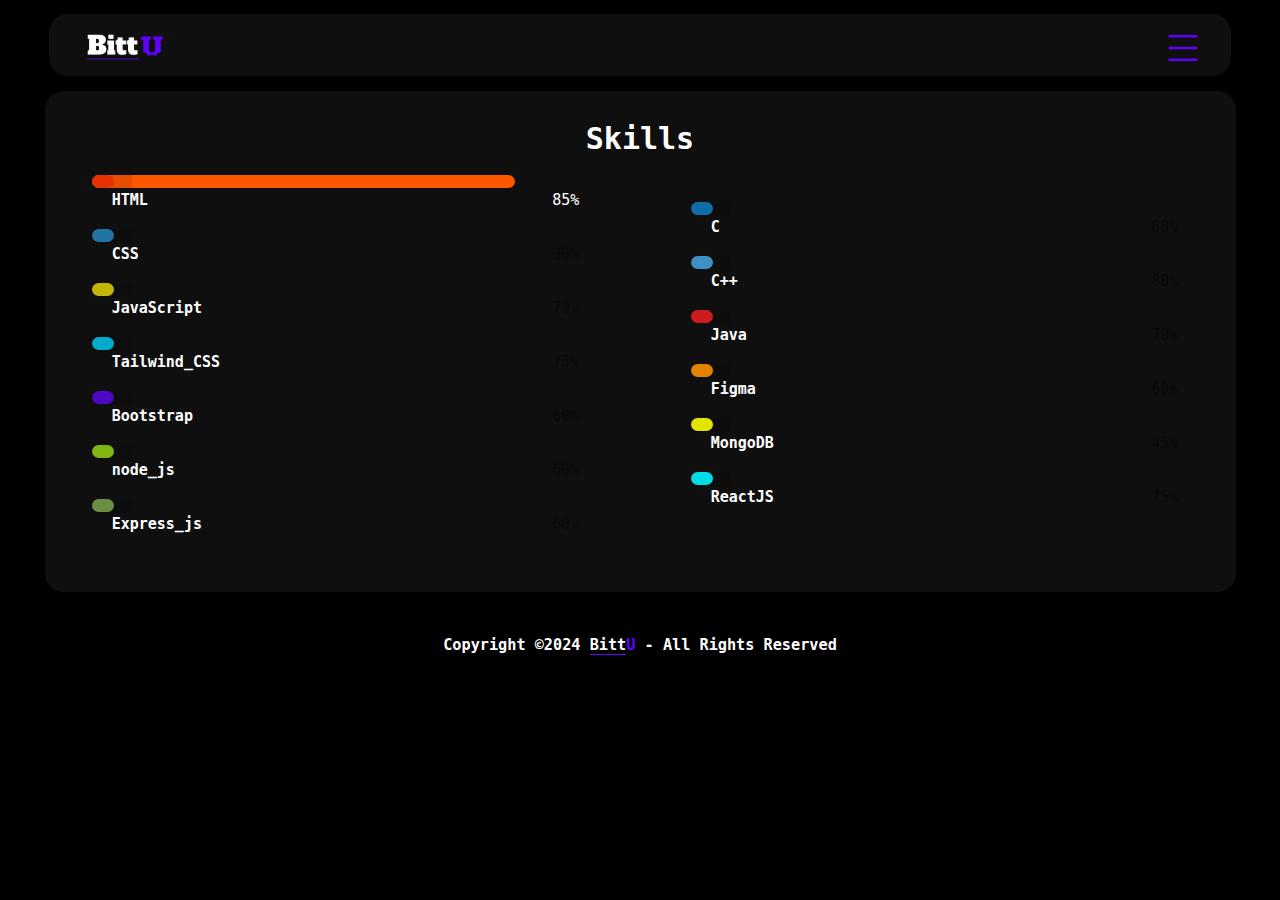
<file: html_files/skill.html>
<!DOCTYPE html>
<html lang="en">

<head>
  <meta charset="UTF-8">
  <meta name="viewport" content="width=device-width, initial-scale=1.0">
  <title>Skills</title>
  <link rel="stylesheet" href="..\css_files\skill.css">
</head>

<body>
  <main>
    <nav data-aos="fade-down">
      <div class="navshow"><img src="../images/logo.png" alt="">
        <div class="icon"> <img class="menu" src="../images/menu.svg" alt="">
          <img class="cross" src="../images/cross.svg" alt="">
        </div>
      </div>
      <div class="navlist">
        <ul>
          <li><a href="../index.html">Home</a></li>
          <li><a href="..\html_files\about.html">About</a></li>
          <li><a href="..\html_files\skill.html">skills</a></li>
          <li><a href="..\html_files\project.html">Project</a></li>
          <li><a href="..\html_files\contact.html">Contact</a></li>
        </ul>
      </div>
    </nav>
    <div class="skill">
      <h1>Skills</h1>
      <div class="skill_block">
        <div class="left">
          <div class="skillbar-wrapper">
            <div class="skillbar clearfix html" data-percent="85%">
              <h4 class="skillbar-title"><span>HTML</span></h4>
              <div class="skillbar-bar"></div>
              <div class="skill-bar-percent">85%</div>
            </div>

            <div class="skillbar clearfix css" data-percent="90%">
              <h4 class="skillbar-title"><span>CSS</span></h4>
              <div class="skillbar-bar"></div>
              <div class="skill-bar-percent">90%</div>
            </div>

            <div class="skillbar clearfix javascript" data-percent="70%">
              <h4 class="skillbar-title"><span>JavaScript</span></h4>
              <div class="skillbar-bar"></div>
              <div class="skill-bar-percent">70%</div>
            </div>

            <div class="skillbar clearfix tailwind" data-percent="75%">
              <h4 class="skillbar-title"><span>Tailwind_CSS</span></h4>
              <div class="skillbar-bar"></div>
              <div class="skill-bar-percent">75%</div>
            </div>

            <div class="skillbar clearfix bootstrap" data-percent="60%">
              <h4 class="skillbar-title"><span>Bootstrap</span></h4>
              <div class="skillbar-bar"></div>
              <div class="skill-bar-percent">60%</div>
            </div>

            <div class="skillbar clearfix nodejs" data-percent="60%">
              <h4 class="skillbar-title"><span>node_js</span></h4>
              <div class="skillbar-bar"></div>
              <div class="skill-bar-percent">60%</div>
            </div>

            <div class="skillbar clearfix expressjs" data-percent="60%">
              <h4 class="skillbar-title"><span>Express_js</span></h4>
              <div class="skillbar-bar"></div>
              <div class="skill-bar-percent">60%</div>
            </div>
          </div>
        </div>
        <div class="right">
          <div class="skillbar-wrapper">
            <div class="skillbar clearfix c" data-percent="60%">
              <h4 class="skillbar-title"><span>C</span></h4>
              <div class="skillbar-bar"></div>
              <div class="skill-bar-percent">60%</div>
            </div>

            <div class="skillbar clearfix cpp" data-percent="75%">
              <h4 class="skillbar-title"><span>C++</span></h4>
              <div class="skillbar-bar"></div>
              <div class="skill-bar-percent">80%</div>
            </div>

            <div class="skillbar clearfix java" data-percent="70%">
              <h4 class="skillbar-title"><span>Java</span></h4>
              <div class="skillbar-bar"></div>
              <div class="skill-bar-percent">70%</div>
            </div>

            <div class="skillbar clearfix figma" data-percent="60%">
              <h4 class="skillbar-title"><span>Figma</span></h4>
              <div class="skillbar-bar"></div>
              <div class="skill-bar-percent">60%</div>
            </div>
            <div class="skillbar clearfix mongo" data-percent="45%">
              <h4 class="skillbar-title"><span>MongoDB</span></h4>
              <div class="skillbar-bar"></div>
              <div class="skill-bar-percent">45%</div>
            </div>
            <div class="skillbar clearfix reactjs" data-percent="75%">
              <h4 class="skillbar-title"><span>ReactJS</span></h4>
              <div class="skillbar-bar"></div>
              <div class="skill-bar-percent">75%</div>
            </div>
          </div>
        </div>
      </div>
    </div>
    <footer>
      <h3>Copyright &copy;2024 <span  class="span1">Bitt</span><span class="span2">U</span> - All Rights Reserved</h3>
    </footer>
  </main>
  <script src="https://unpkg.com/aos@next/dist/aos.js"></script>
  <script>
    AOS.init();
  </script>
  <script src="../script.js"></script>
  <script src="..\js_files\skill.js"></script>
</body>

</html>
</file>
<file: style.css>
* {
  margin: 0%;
  padding: 0%;
  font-family: monospace;
}

:root {
  --color-text: navy;
  --color-bg: papayawhip;
  --color-bg-accent: #ecdcc0;
  --size: clamp(10rem, 1rem + 40vmin, 30rem);
  --gap: calc(var(--size) / 30);
  --duration: 10s;
  --scroll-start: 0;
  --scroll-end: calc(-100% - var(--gap));
}

@media (prefers-color-scheme: dark) {
  :root {
    --color-text: papayawhip;
    --color-bg: rgb(15, 15, 15);
    --color-bg-accent: rgb(15, 15, 15);
  }
}

body {
  background-color: black;
  display: flex;
  flex-direction: column;
  align-items: center;
  overflow-x: hidden;
  /* overflow-y: hidden; */
}

body::-webkit-scrollbar {
  display: none;
}

main {
  overflow-x: hidden;
  overflow-y: scroll;
}

main::-webkit-scrollbar {
  display: none;
}

nav {
  border: 1px solid black;
  display: flex;
  flex-direction: column;
  justify-content: center;
  align-items: center;
  margin-top: 1em;
  /* height: 55px; */
  min-height: 55px;
  padding-top: 0.5em;
  background-color: #0F0F0F;
  width: 90vw;
  border-radius: 1.5em;
  -webkit-border-radius: 1.5em;
  -moz-border-radius: 1.5em;
  -ms-border-radius: 1.5em;
  -o-border-radius: 1.5em;
  padding-left: 1em;
  padding-right: 1.3em;
}

.navshow {
  /* padding-top: 0.5em; */
  display: flex;
  justify-content: space-between;
  align-items: center;
  width: 98%;
}

nav img {
  height: 40px;
  color: white;
  cursor: pointer;
}

nav>.navshow>.icon>.menu {
  display: block;
}

nav>.navshow>.icon>.cross {
  display: none;
}

.navlist {
  /* margin-top: 0.5em; */
  padding-bottom: 0.5em;
  width: 100%;
  border-top: 2px solid rgba(255, 255, 255, 0.048);
  font-size: 20px;
  display: flex;
  flex-direction: column;
  justify-content: center;
  align-items: center;
  transition: all 0.3s ease-in-out;
  -webkit-transition: all 0.3s ease-in-out;
  -moz-transition: all 0.3s ease-in-out;
  -ms-transition: all 0.3s ease-in-out;
  -o-transition: all 0.5s ease-in-out;
  display: none;
}

.navlist>ul>li {
  text-align: center;
  margin: 1em;
  list-style: none;
}

ul>li>a {
  color: white;
  text-decoration: none;
  transition: all 0.2s ease-in-out;
  -webkit-transition: all 0.2s ease-in-out;
  -moz-transition: all 0.2s ease-in-out;
  -ms-transition: all 0.2s ease-in-out;
  -o-transition: all 0.2s ease-in-out;
}

ul>li>a:hover {
  color: #6001FF;

}

nav:hover {
  background-color: rgb(7, 7, 7);
  border: 1px solid rgb(15, 15, 15);
}

header {
  border: 1px solid black;
  margin-top: 1em;
  height: 70px;
  display: flex;
  flex-direction: column;
  justify-content: center;
  width: 90vw;
  background-color: rgb(15, 15, 15);
  padding-left: 1em;
  padding-right: 1.3em;
  border-radius: 1.5em;
  -webkit-border-radius: 1.5em;
  -moz-border-radius: 1.5em;
  -ms-border-radius: 1.5em;
  -o-border-radius: 1.5em;
}

header>h2 {
  color: rgba(240, 248, 255, 0.267);
}

header>h1 {
  color: white;
  font-size: 20px;
  /* width: 10em; */
  cursor: pointer;
}

header>h1:hover {
  color: #6001FF;
}

header:hover {
  background-color: rgb(7, 7, 7);
  border: 1px solid rgb(15, 15, 15);
}

.invert {
  color: antiquewhite;
}

section {
  position: relative;
  border: 1px solid black;
  padding-top: 1.9em;
  padding-bottom: 1.9em;
  padding-left: 1em;
  padding-right: 1.3em;
  margin-top: 1em;
  width: 90vw;
  background-color: rgb(15, 15, 15);
  border-radius: 1.5em;
  -webkit-border-radius: 1.5em;
  -moz-border-radius: 1.5em;
  -ms-border-radius: 1.5em;
  -o-border-radius: 1.5em;
  display: flex;
  flex-direction: column;
  align-items: center;
  height: auto;
}

#hs {
  filter: saturate(2);
  -webkit-filter: saturate(2);
}

.svg1 {
  position: absolute;
  left: -2%;
  transform: rotate(-25deg);
  z-index: -0;
  display: block;

}

.svg2 {
  position: absolute;
  bottom: 15%;
  left: -3%;
  transform: rotate(-35deg);
  -webkit-transform: rotate(-35deg);
  -moz-transform: rotate(-35deg);
  -ms-transform: rotate(-35deg);
  -o-transform: rotate(-35deg);
  z-index: -0;
  display: block;

}

.svg3 {
  position: absolute;
  bottom: 45%;
  left: 20%;
  transform: rotate(-30deg);
  -webkit-transform: rotate(-30deg);
  -moz-transform: rotate(-30deg);
  -ms-transform: rotate(-30deg);
  -o-transform: rotate(-30deg);
  z-index: -0;
  display: block;

}

.svg4 {
  position: absolute;
  top: 3%;
  right: 25%;
  transform: rotate(30deg);
  -webkit-transform: rotate(30deg);
  -moz-transform: rotate(30deg);
  -ms-transform: rotate(30deg);
  -o-transform: rotate(30deg);
  z-index: -0;
  display: block;

}

.svg5 {
  position: absolute;
  top: 25%;
  right: 10%;
  transform: rotate(30deg);
  -webkit-transform: rotate(-45deg);
  -moz-transform: rotate(30deg);
  -ms-transform: rotate(30deg);
  -o-transform: rotate(30deg);
  z-index: -0;
  display: block;

}

.svg6 {
  position: absolute;
  bottom: 3%;
  right: 2%;
  transform: rotate(30deg);
  -webkit-transform: rotate(-45deg);
  -moz-transform: rotate(30deg);
  -ms-transform: rotate(30deg);
  -o-transform: rotate(30deg);
  z-index: -0;
  display: block;

}

@media (max-width:810px) {
  .svg1,.svg2,.svg3,.svg4,.svg5,.svg6{
    display: none;
  }
  #hs {
    left: -1000%
  }
}

.hero {
  z-index: 1;
  background-color: rgb(15, 15, 15);
}

.mypiclogo {
  border: 2px dotted #6001FF;
  position: relative;
  background-color: rgb(15, 15, 15);
}

section:hover>.hero {
  background-color: rgb(7, 7, 7);
}

section:hover>.mypiclogo {
  background-color: rgb(7, 7, 7);

}

.hero>.mypiclogo>img {
  border-radius: 50%;
  height: 20em;
  aspect-ratio: 1;
  -webkit-border-radius: 50%;
  -moz-border-radius: 50%;
  -ms-border-radius: 50%;
  -o-border-radius: 50%;
}

.box {
  position: absolute;
  height: 10px;
  aspect-ratio: 1;
  background-color: white;
}

.div1 {
  left: 0px;
  top: 0px;
}

.div2 {
  right: 0px;
  top: 0px;
}

.div3 {
  bottom: 0px;
  left: 0px;
}

.div4 {
  right: 0px;
  bottom: 0px;
}

.herobtn {
  display: block;
  text-align: center;
  align-content: center;
  text-decoration: none;
  /* border: 1px solid white; */
  border-radius: 0.5em;
  margin-top: 0.5em;
  width: 100%;
  height: 2.3em;
  font-size: 25px;
  font-weight: bold;
  background-color: #6001FF;
  color: white;
}

section>p {
  margin-top: 1em;
  color: rgba(255, 255, 255, 0.582);
  font-size: 15px;
}

section:hover {
  background-color: rgb(7, 7, 7);
  border: 1px solid rgb(15, 15, 15);
}

.section2 {
  /* padding-left: 1em; */
  /* padding-right: 1em; */
  padding-bottom: 1.5em;
  margin-top: 1em;
  width: 92vw;
  display: flex;
  align-items: center;
  justify-content: space-between;
  height: auto;
}

.left {
  display: flex;
  flex-direction: column;
  justify-content: space-between;
  height: 90vh;
  width: 45.2vw;
  /* background-color: aqua; */
}

.right {
  height: 90vh;
  width: 45.2vw;
  /* background-color: aqua; */
  display: flex;
  flex-direction: column;
  justify-content: space-between;
}

.proj {
  text-decoration: none;
  position: relative;
  height: 67%;
  width: 100%;
  border-radius: 1.5em;
  -webkit-border-radius: 1.5em;
  -moz-border-radius: 1.5em;
  -ms-border-radius: 1.5em;
  -o-border-radius: 1.5em;
  background-color: rgb(15, 15, 15);
  /* padding: 1.5em; */
  overflow: hidden;
  display: flex;
  flex-direction: column;
  justify-content: center;
  align-items: center;
  border: 1px solid black;
}

.proj>h1 {
  color: white;
  position: absolute;
  top: 0%;
  left: 0%;
  margin-top: 0.5em;
  margin-left: 1em;
}

.projimg {
  background-image: url(/images/Loop.png);
  background-position: center;
  background-repeat: no-repeat;
  background-size: contain;
  /* width: 80%; */
  aspect-ratio: 1.7;
  height: 70%;
  margin: 1em;
  margin-top: 3em;
  /* border: 1px solid rgba(255, 255, 255, 0.356); */
  border-radius: 1em;
  -webkit-border-radius: 1em;
  -moz-border-radius: 1em;
  -ms-border-radius: 1em;
  -o-border-radius: 1em;
}

.proj:hover {
  background-color: rgb(7, 7, 7);
  border: 1px solid rgb(15, 15, 15);
}

.more {
  display: flex;
  justify-content: space-between;
  align-items: center;
  width: 100%;
  margin-left: 1em;
  margin-right: 1em;
}

.more>h3 {
  color: white;
  margin-left: 2em;

}

.more>img {
  margin-right: 2em;
}

.skill {
  text-decoration: none;
  position: relative;
  background-color: rgb(15, 15, 15);
  height: 30%;
  width: 100%;
  border-radius: 1.5em;
  -webkit-border-radius: 1.5em;
  -moz-border-radius: 1.5em;
  -ms-border-radius: 1.5em;
  -o-border-radius: 1.5em;
  overflow: hidden;
  display: flex;
  flex-direction: column;
  align-items: center;
}

.marquee {
  display: flex;
  overflow: hidden;
  user-select: none;
  gap: var(--gap);
  mask-image: linear-gradient(var(--mask-direction, to right),
      hsl(0 0% 0% / 0),
      hsl(0 0% 0% / 1) 20%,
      hsl(0 0% 0% / 1) 80%,
      hsl(0 0% 0% / 0));
}

.marquee__group {
  /* margin-top: 2.5em; */
  flex-shrink: 0;
  display: flex;
  align-items: center;
  justify-content: space-around;
  gap: var(--gap);
  min-width: 100%;
  animation: scroll-x var(--duration) linear infinite;
}

@keyframes scroll-x {
  from {
    transform: translateX(var(--scroll-start));
  }

  to {
    transform: translateX(var(--scroll-end));
  }
}

/* Element styles */
.marquee .svg {
  display: grid;
  place-items: center;
  width: 6em;
  fill: var(--color-text);
  background: var(--color-bg-accent);
  aspect-ratio: 1;
  padding: calc(var(--size) / 10);
  border-radius: 0.5rem;
  -webkit-border-radius: 0.5rem;
  -moz-border-radius: 0.5rem;
  -ms-border-radius: 0.5rem;
  -o-border-radius: 0.5rem;
  filter: saturate(2);
  -webkit-filter: saturate(2);
}

.marquee .svg:hover {
  border: 1px solid white;
  border-radius: 1em;
  -webkit-border-radius: 1em;
  -moz-border-radius: 1em;
  -ms-border-radius: 1em;
  -o-border-radius: 1em;
  background-color: black;
}

.wrapper {
  display: flex;
  flex-direction: column;
  gap: var(--gap);
  margin: auto;
  max-width: 100vw;
}

.wrapper--vertical {
  flex-direction: row;
  height: 100vh;
}

@keyframes fade {
  to {
    opacity: 0;
    visibility: hidden;
  }
}


.about {
  text-decoration: none;
  height: 40%;
  background-color: rgb(15, 15, 15);
  width: 100%;
  border-radius: 1.5em;
  -webkit-border-radius: 1.5em;
  -moz-border-radius: 1.5em;
  -ms-border-radius: 1.5em;
  -o-border-radius: 1.5em;
  display: flex;
  flex-direction: column;
  align-items: center;
  justify-content: center;
  border: 1px solid black;
}

.about>h2 {
  color: white;
  /* background-color: palegreen; */
  width: 95%;
  padding-left: 1.6em;
  margin-bottom: 0.5em;
}

.about>p {
  color: white;
  width: 90%;
  line-height: 1.5em;
  font-size: 15px;
}

.detail {
  margin-top: 1em;
  width: 90%;
  display: flex;
  /* flex-direction: column; */
  justify-content: space-between;
  align-items: center;
}

.detail>h3 {
  color: rgba(255, 255, 255, 0.63);
}

.about:hover {
  background-color: rgb(7, 7, 7);
  border: 1px solid rgb(15, 15, 15);
}

.projno {
  border: 1px solid black;
  display: flex;
  flex-direction: column;
  justify-content: center;
  align-items: center;
  height: 15%;
  background-color: rgb(15, 15, 15);
  width: 100%;
  border-radius: 1.5em;
  -webkit-border-radius: 1.5em;
  -moz-border-radius: 1.5em;
  -ms-border-radius: 1.5em;
  -o-border-radius: 1.5em;
}

.projno>h1 {
  color: white;
}

.projno>h3 {
  color: rgba(255, 255, 255, 0.473);
}

.projno:hover {
  background-color: rgb(7, 7, 7);
  border: 1px solid rgb(15, 15, 15);
}

.social {
  height: 40%;
  background-color: rgb(15, 15, 15);
  width: 100%;
  border-radius: 1.5em;
  -webkit-border-radius: 1.5em;
  -moz-border-radius: 1.5em;
  -ms-border-radius: 1.5em;
  -o-border-radius: 1.5em;
  border: 1px solid black;
}

.social:hover {
  background-color: rgb(7, 7, 7);
  border: 1px solid rgb(15, 15, 15);
}

ul {
  list-style: none;
}

.example-2 {
  display: flex;
  justify-content: center;
  align-items: center;
  margin-top: 8em;
}

.example-2 .icon-content {
  border: 1px solid white;
  border-radius: 50%;
  margin: 0 10px;
  position: relative;
  -webkit-border-radius: 50%;
  -moz-border-radius: 50%;
  -ms-border-radius: 50%;
  -o-border-radius: 50%;
}

.example-2 .icon-content .tooltip {
  position: absolute;
  top: -30px;
  left: 50%;
  transform: translateX(-50%);
  color: #fff;
  padding: 6px 10px;
  border-radius: 5px;
  opacity: 0;
  visibility: hidden;
  font-size: 14px;
  transition: all 2ms ease;
  -webkit-transition: all 2ms ease;
  -moz-transition: all 2ms ease;
  -ms-transition: all 2ms ease;
  -o-transition: all 2ms ease;
}

.example-2 .icon-content:hover .tooltip {
  opacity: 1;
  visibility: visible;
  top: -50px;
}

.example-2 .icon-content a {
  position: relative;
  overflow: hidden;
  display: flex;
  justify-content: center;
  align-items: center;
  width: 50px;
  height: 50px;
  border-radius: 50%;
  color: #4d4d4d;
  background-color: #fff;
  transition: all 0.3s ease-in-out;
}

.example-2 .icon-content a:hover {
  box-shadow: 3px 2px 45px 0px rgb(0 0 0 / 12%);
}

.example-2 .icon-content a svg {
  position: relative;
  z-index: 1;
  width: 30px;
  height: 30px;
}

.example-2 .icon-content a:hover {
  color: white;
}

.example-2 .icon-content a .filled {
  position: absolute;
  top: auto;
  bottom: 0;
  left: 0;
  width: 100%;
  height: 0;
  background-color: #000;
  transition: all 0.3s ease-in-out;
}

.example-2 .icon-content a:hover .filled {
  height: 100%;
}

.example-2 .icon-content a[data-social="linkedin"] .filled,
.example-2 .icon-content a[data-social="linkedin"]~.tooltip {
  background-color: #0274b3;
  filter: saturate(1.5);
  -webkit-filter: saturate(1.5);
}

.example-2 .icon-content a[data-social="github"] .filled,
.example-2 .icon-content a[data-social="github"]~.tooltip {
  background-color: black;
}

.example-2 .icon-content a[data-social="instagram"] .filled,
.example-2 .icon-content a[data-social="instagram"]~.tooltip {
  background: linear-gradient(45deg, #405de6, #5b51db, #b33ab4, #c135b4, #e1306c, #fd1f1f);
  filter: saturate(1.5);
  -webkit-filter: saturate(1.5);
}

@media (max-width:1140px) {
  .section2 {
    display: flex;
    flex-direction: column;
    justify-content: center;
    align-items: center;
    width: 93vw;
  }

  .left {
    width: 100%;
  }

  .right {
    margin-top: 1em;
    width: 100%;
  }

}

@media (max-width:600px) {
  .section2 {
    display: flex;
    flex-direction: column;
    justify-content: center;
    align-items: center;
    width: 94.5vw;
  }

  .left {
    width: 100%;
  }

  .right {
    margin-top: 1em;
    width: 100%;
  }

  .projimg {
    background-image: url(/images/Loop.png);
    background-position: center;
    background-repeat: no-repeat;
    background-size: contain;
    /* width: 80%; */
    aspect-ratio: 1.7;
    height: 55%;
    margin: 1em;
    margin-top: 1em;
    margin-bottom: 3em;
    /* border: 1px solid rgba(255, 255, 255, 0.356); */
    border-radius: 1em;
    -webkit-border-radius: 1em;
    -moz-border-radius: 1em;
    -ms-border-radius: 1em;
    -o-border-radius: 1em;
  }
}

@media (max-width:430px) {
  .section2 {
    display: flex;
    flex-direction: column;
    justify-content: center;
    align-items: center;
    width: 97vw;
  }

  .left {
    height: 60vh;
    width: 100%;
  }

  .right {
    margin-top: 1em;
    width: 100%;
  }

  .proj>h1 {
    font-size: 20px;
  }

  .projimg {
    background-image: url(/images/Loop.png);
    background-position: center;
    background-repeat: no-repeat;
    background-size: contain;
    /* width: 80%; */
    aspect-ratio: 1.7;
    height: 60%;
    margin: 1em;
    margin-top: 3em;
    /* border: 1px solid rgba(255, 255, 255, 0.356); */
    border-radius: 1em;
    -webkit-border-radius: 1em;
    -moz-border-radius: 1em;
    -ms-border-radius: 1em;
    -o-border-radius: 1em;
  }
}

.contact {
  text-decoration: none;
  display: flex;
  flex-direction: column;
  justify-content: space-between;
  background-color: rgb(15, 15, 15);
  height: 7em;
  border-radius: 1.5em;
  -webkit-border-radius: 1.5em;
  -moz-border-radius: 1.5em;
  -ms-border-radius: 1.5em;
  -o-border-radius: 1.5em;
  border: 1px solid black;
  padding: 1em;
}

.contact:hover {
  border: 1px solid rgb(15, 15, 15);
  background-color: #070707;
}

.contblock {
  display: flex;
  justify-content: space-between;
}

.contact h2,
h3,
img {
  color: white;
}

footer>h3 {
  margin-top: 2em;
  margin-bottom: 2em;
  text-align: center;
}

.span1 {
  border-bottom: 1px solid #6001FF;
}

.span2 {
  color: #6001FF;
}
</file>
